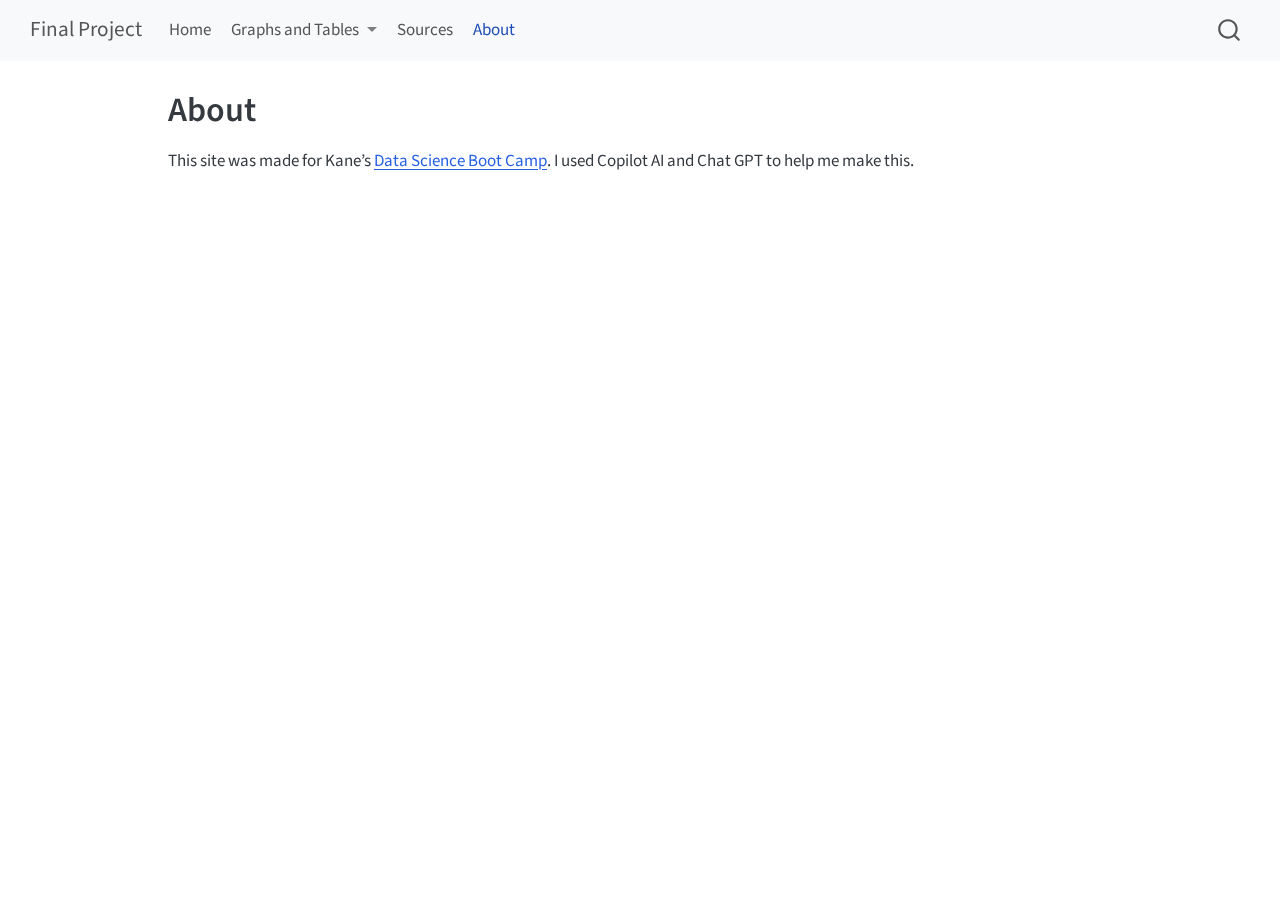
<file: about.html>
<!DOCTYPE html>
<html xmlns="http://www.w3.org/1999/xhtml" lang="en" xml:lang="en"><head>

<meta charset="utf-8">
<meta name="generator" content="quarto-1.7.31">

<meta name="viewport" content="width=device-width, initial-scale=1.0, user-scalable=yes">


<title>About – Final Project</title>
<style>
code{white-space: pre-wrap;}
span.smallcaps{font-variant: small-caps;}
div.columns{display: flex; gap: min(4vw, 1.5em);}
div.column{flex: auto; overflow-x: auto;}
div.hanging-indent{margin-left: 1.5em; text-indent: -1.5em;}
ul.task-list{list-style: none;}
ul.task-list li input[type="checkbox"] {
  width: 0.8em;
  margin: 0 0.8em 0.2em -1em; /* quarto-specific, see https://github.com/quarto-dev/quarto-cli/issues/4556 */ 
  vertical-align: middle;
}
</style>


<script src="site_libs/quarto-nav/quarto-nav.js"></script>
<script src="site_libs/quarto-nav/headroom.min.js"></script>
<script src="site_libs/clipboard/clipboard.min.js"></script>
<script src="site_libs/quarto-search/autocomplete.umd.js"></script>
<script src="site_libs/quarto-search/fuse.min.js"></script>
<script src="site_libs/quarto-search/quarto-search.js"></script>
<meta name="quarto:offset" content="./">
<script src="site_libs/quarto-html/quarto.js" type="module"></script>
<script src="site_libs/quarto-html/tabsets/tabsets.js" type="module"></script>
<script src="site_libs/quarto-html/popper.min.js"></script>
<script src="site_libs/quarto-html/tippy.umd.min.js"></script>
<script src="site_libs/quarto-html/anchor.min.js"></script>
<link href="site_libs/quarto-html/tippy.css" rel="stylesheet">
<link href="site_libs/quarto-html/quarto-syntax-highlighting-e1a5c8363afafaef2c763b6775fbf3ca.css" rel="stylesheet" id="quarto-text-highlighting-styles">
<script src="site_libs/bootstrap/bootstrap.min.js"></script>
<link href="site_libs/bootstrap/bootstrap-icons.css" rel="stylesheet">
<link href="site_libs/bootstrap/bootstrap-dfb324f25d9b1687192fa8be62ac8f9c.min.css" rel="stylesheet" append-hash="true" id="quarto-bootstrap" data-mode="light">
<script id="quarto-search-options" type="application/json">{
  "location": "navbar",
  "copy-button": false,
  "collapse-after": 3,
  "panel-placement": "end",
  "type": "overlay",
  "limit": 50,
  "keyboard-shortcut": [
    "f",
    "/",
    "s"
  ],
  "show-item-context": false,
  "language": {
    "search-no-results-text": "No results",
    "search-matching-documents-text": "matching documents",
    "search-copy-link-title": "Copy link to search",
    "search-hide-matches-text": "Hide additional matches",
    "search-more-match-text": "more match in this document",
    "search-more-matches-text": "more matches in this document",
    "search-clear-button-title": "Clear",
    "search-text-placeholder": "",
    "search-detached-cancel-button-title": "Cancel",
    "search-submit-button-title": "Submit",
    "search-label": "Search"
  }
}</script>


<link rel="stylesheet" href="styles.css">
</head>

<body class="nav-fixed quarto-light">

<div id="quarto-search-results"></div>
  <header id="quarto-header" class="headroom fixed-top">
    <nav class="navbar navbar-expand-lg " data-bs-theme="dark">
      <div class="navbar-container container-fluid">
      <div class="navbar-brand-container mx-auto">
    <a class="navbar-brand" href="./index.html">
    <span class="navbar-title">Final Project</span>
    </a>
  </div>
            <div id="quarto-search" class="" title="Search"></div>
          <button class="navbar-toggler" type="button" data-bs-toggle="collapse" data-bs-target="#navbarCollapse" aria-controls="navbarCollapse" role="menu" aria-expanded="false" aria-label="Toggle navigation" onclick="if (window.quartoToggleHeadroom) { window.quartoToggleHeadroom(); }">
  <span class="navbar-toggler-icon"></span>
</button>
          <div class="collapse navbar-collapse" id="navbarCollapse">
            <ul class="navbar-nav navbar-nav-scroll me-auto">
  <li class="nav-item">
    <a class="nav-link" href="./index.html"> 
<span class="menu-text">Home</span></a>
  </li>  
  <li class="nav-item dropdown ">
    <a class="nav-link dropdown-toggle" href="#" id="nav-menu-graphs-and-tables" role="link" data-bs-toggle="dropdown" aria-expanded="false">
 <span class="menu-text">Graphs and Tables</span>
    </a>
    <ul class="dropdown-menu" aria-labelledby="nav-menu-graphs-and-tables">    
        <li>
    <a class="dropdown-item" href="./congestion-plot.html">
 <span class="dropdown-text">Congestion Graph</span></a>
  </li>  
        <li>
    <a class="dropdown-item" href="./population-plot-census.html">
 <span class="dropdown-text">Population Graph</span></a>
  </li>  
        <li>
    <a class="dropdown-item" href="./data-table.html">
 <span class="dropdown-text">Table</span></a>
  </li>  
    </ul>
  </li>
  <li class="nav-item">
    <a class="nav-link" href="./sources.html"> 
<span class="menu-text">Sources</span></a>
  </li>  
  <li class="nav-item">
    <a class="nav-link active" href="./about.html" aria-current="page"> 
<span class="menu-text">About</span></a>
  </li>  
</ul>
          </div> <!-- /navcollapse -->
            <div class="quarto-navbar-tools">
</div>
      </div> <!-- /container-fluid -->
    </nav>
</header>
<!-- content -->
<div id="quarto-content" class="quarto-container page-columns page-rows-contents page-layout-article page-navbar">
<!-- sidebar -->
<!-- margin-sidebar -->
    <div id="quarto-margin-sidebar" class="sidebar margin-sidebar zindex-bottom">
        
    </div>
<!-- main -->
<main class="content" id="quarto-document-content">

<header id="title-block-header" class="quarto-title-block default">
<div class="quarto-title">
<h1 class="title">About</h1>
</div>



<div class="quarto-title-meta">

    
  
    
  </div>
  


</header>


<p>This site was made for Kane’s <a href="https://bootcamp.davidkane.info/">Data Science Boot Camp</a>. I used Copilot AI and Chat GPT to help me make this.</p>



</main> <!-- /main -->
<script id="quarto-html-after-body" type="application/javascript">
  window.document.addEventListener("DOMContentLoaded", function (event) {
    const icon = "";
    const anchorJS = new window.AnchorJS();
    anchorJS.options = {
      placement: 'right',
      icon: icon
    };
    anchorJS.add('.anchored');
    const isCodeAnnotation = (el) => {
      for (const clz of el.classList) {
        if (clz.startsWith('code-annotation-')) {                     
          return true;
        }
      }
      return false;
    }
    const onCopySuccess = function(e) {
      // button target
      const button = e.trigger;
      // don't keep focus
      button.blur();
      // flash "checked"
      button.classList.add('code-copy-button-checked');
      var currentTitle = button.getAttribute("title");
      button.setAttribute("title", "Copied!");
      let tooltip;
      if (window.bootstrap) {
        button.setAttribute("data-bs-toggle", "tooltip");
        button.setAttribute("data-bs-placement", "left");
        button.setAttribute("data-bs-title", "Copied!");
        tooltip = new bootstrap.Tooltip(button, 
          { trigger: "manual", 
            customClass: "code-copy-button-tooltip",
            offset: [0, -8]});
        tooltip.show();    
      }
      setTimeout(function() {
        if (tooltip) {
          tooltip.hide();
          button.removeAttribute("data-bs-title");
          button.removeAttribute("data-bs-toggle");
          button.removeAttribute("data-bs-placement");
        }
        button.setAttribute("title", currentTitle);
        button.classList.remove('code-copy-button-checked');
      }, 1000);
      // clear code selection
      e.clearSelection();
    }
    const getTextToCopy = function(trigger) {
        const codeEl = trigger.previousElementSibling.cloneNode(true);
        for (const childEl of codeEl.children) {
          if (isCodeAnnotation(childEl)) {
            childEl.remove();
          }
        }
        return codeEl.innerText;
    }
    const clipboard = new window.ClipboardJS('.code-copy-button:not([data-in-quarto-modal])', {
      text: getTextToCopy
    });
    clipboard.on('success', onCopySuccess);
    if (window.document.getElementById('quarto-embedded-source-code-modal')) {
      const clipboardModal = new window.ClipboardJS('.code-copy-button[data-in-quarto-modal]', {
        text: getTextToCopy,
        container: window.document.getElementById('quarto-embedded-source-code-modal')
      });
      clipboardModal.on('success', onCopySuccess);
    }
      var localhostRegex = new RegExp(/^(?:http|https):\/\/localhost\:?[0-9]*\//);
      var mailtoRegex = new RegExp(/^mailto:/);
        var filterRegex = new RegExp("https:\/\/SmartSilver5294\.github\.io\/Final-Project\/");
      var isInternal = (href) => {
          return filterRegex.test(href) || localhostRegex.test(href) || mailtoRegex.test(href);
      }
      // Inspect non-navigation links and adorn them if external
     var links = window.document.querySelectorAll('a[href]:not(.nav-link):not(.navbar-brand):not(.toc-action):not(.sidebar-link):not(.sidebar-item-toggle):not(.pagination-link):not(.no-external):not([aria-hidden]):not(.dropdown-item):not(.quarto-navigation-tool):not(.about-link)');
      for (var i=0; i<links.length; i++) {
        const link = links[i];
        if (!isInternal(link.href)) {
          // undo the damage that might have been done by quarto-nav.js in the case of
          // links that we want to consider external
          if (link.dataset.originalHref !== undefined) {
            link.href = link.dataset.originalHref;
          }
        }
      }
    function tippyHover(el, contentFn, onTriggerFn, onUntriggerFn) {
      const config = {
        allowHTML: true,
        maxWidth: 500,
        delay: 100,
        arrow: false,
        appendTo: function(el) {
            return el.parentElement;
        },
        interactive: true,
        interactiveBorder: 10,
        theme: 'quarto',
        placement: 'bottom-start',
      };
      if (contentFn) {
        config.content = contentFn;
      }
      if (onTriggerFn) {
        config.onTrigger = onTriggerFn;
      }
      if (onUntriggerFn) {
        config.onUntrigger = onUntriggerFn;
      }
      window.tippy(el, config); 
    }
    const noterefs = window.document.querySelectorAll('a[role="doc-noteref"]');
    for (var i=0; i<noterefs.length; i++) {
      const ref = noterefs[i];
      tippyHover(ref, function() {
        // use id or data attribute instead here
        let href = ref.getAttribute('data-footnote-href') || ref.getAttribute('href');
        try { href = new URL(href).hash; } catch {}
        const id = href.replace(/^#\/?/, "");
        const note = window.document.getElementById(id);
        if (note) {
          return note.innerHTML;
        } else {
          return "";
        }
      });
    }
    const xrefs = window.document.querySelectorAll('a.quarto-xref');
    const processXRef = (id, note) => {
      // Strip column container classes
      const stripColumnClz = (el) => {
        el.classList.remove("page-full", "page-columns");
        if (el.children) {
          for (const child of el.children) {
            stripColumnClz(child);
          }
        }
      }
      stripColumnClz(note)
      if (id === null || id.startsWith('sec-')) {
        // Special case sections, only their first couple elements
        const container = document.createElement("div");
        if (note.children && note.children.length > 2) {
          container.appendChild(note.children[0].cloneNode(true));
          for (let i = 1; i < note.children.length; i++) {
            const child = note.children[i];
            if (child.tagName === "P" && child.innerText === "") {
              continue;
            } else {
              container.appendChild(child.cloneNode(true));
              break;
            }
          }
          if (window.Quarto?.typesetMath) {
            window.Quarto.typesetMath(container);
          }
          return container.innerHTML
        } else {
          if (window.Quarto?.typesetMath) {
            window.Quarto.typesetMath(note);
          }
          return note.innerHTML;
        }
      } else {
        // Remove any anchor links if they are present
        const anchorLink = note.querySelector('a.anchorjs-link');
        if (anchorLink) {
          anchorLink.remove();
        }
        if (window.Quarto?.typesetMath) {
          window.Quarto.typesetMath(note);
        }
        if (note.classList.contains("callout")) {
          return note.outerHTML;
        } else {
          return note.innerHTML;
        }
      }
    }
    for (var i=0; i<xrefs.length; i++) {
      const xref = xrefs[i];
      tippyHover(xref, undefined, function(instance) {
        instance.disable();
        let url = xref.getAttribute('href');
        let hash = undefined; 
        if (url.startsWith('#')) {
          hash = url;
        } else {
          try { hash = new URL(url).hash; } catch {}
        }
        if (hash) {
          const id = hash.replace(/^#\/?/, "");
          const note = window.document.getElementById(id);
          if (note !== null) {
            try {
              const html = processXRef(id, note.cloneNode(true));
              instance.setContent(html);
            } finally {
              instance.enable();
              instance.show();
            }
          } else {
            // See if we can fetch this
            fetch(url.split('#')[0])
            .then(res => res.text())
            .then(html => {
              const parser = new DOMParser();
              const htmlDoc = parser.parseFromString(html, "text/html");
              const note = htmlDoc.getElementById(id);
              if (note !== null) {
                const html = processXRef(id, note);
                instance.setContent(html);
              } 
            }).finally(() => {
              instance.enable();
              instance.show();
            });
          }
        } else {
          // See if we can fetch a full url (with no hash to target)
          // This is a special case and we should probably do some content thinning / targeting
          fetch(url)
          .then(res => res.text())
          .then(html => {
            const parser = new DOMParser();
            const htmlDoc = parser.parseFromString(html, "text/html");
            const note = htmlDoc.querySelector('main.content');
            if (note !== null) {
              // This should only happen for chapter cross references
              // (since there is no id in the URL)
              // remove the first header
              if (note.children.length > 0 && note.children[0].tagName === "HEADER") {
                note.children[0].remove();
              }
              const html = processXRef(null, note);
              instance.setContent(html);
            } 
          }).finally(() => {
            instance.enable();
            instance.show();
          });
        }
      }, function(instance) {
      });
    }
        let selectedAnnoteEl;
        const selectorForAnnotation = ( cell, annotation) => {
          let cellAttr = 'data-code-cell="' + cell + '"';
          let lineAttr = 'data-code-annotation="' +  annotation + '"';
          const selector = 'span[' + cellAttr + '][' + lineAttr + ']';
          return selector;
        }
        const selectCodeLines = (annoteEl) => {
          const doc = window.document;
          const targetCell = annoteEl.getAttribute("data-target-cell");
          const targetAnnotation = annoteEl.getAttribute("data-target-annotation");
          const annoteSpan = window.document.querySelector(selectorForAnnotation(targetCell, targetAnnotation));
          const lines = annoteSpan.getAttribute("data-code-lines").split(",");
          const lineIds = lines.map((line) => {
            return targetCell + "-" + line;
          })
          let top = null;
          let height = null;
          let parent = null;
          if (lineIds.length > 0) {
              //compute the position of the single el (top and bottom and make a div)
              const el = window.document.getElementById(lineIds[0]);
              top = el.offsetTop;
              height = el.offsetHeight;
              parent = el.parentElement.parentElement;
            if (lineIds.length > 1) {
              const lastEl = window.document.getElementById(lineIds[lineIds.length - 1]);
              const bottom = lastEl.offsetTop + lastEl.offsetHeight;
              height = bottom - top;
            }
            if (top !== null && height !== null && parent !== null) {
              // cook up a div (if necessary) and position it 
              let div = window.document.getElementById("code-annotation-line-highlight");
              if (div === null) {
                div = window.document.createElement("div");
                div.setAttribute("id", "code-annotation-line-highlight");
                div.style.position = 'absolute';
                parent.appendChild(div);
              }
              div.style.top = top - 2 + "px";
              div.style.height = height + 4 + "px";
              div.style.left = 0;
              let gutterDiv = window.document.getElementById("code-annotation-line-highlight-gutter");
              if (gutterDiv === null) {
                gutterDiv = window.document.createElement("div");
                gutterDiv.setAttribute("id", "code-annotation-line-highlight-gutter");
                gutterDiv.style.position = 'absolute';
                const codeCell = window.document.getElementById(targetCell);
                const gutter = codeCell.querySelector('.code-annotation-gutter');
                gutter.appendChild(gutterDiv);
              }
              gutterDiv.style.top = top - 2 + "px";
              gutterDiv.style.height = height + 4 + "px";
            }
            selectedAnnoteEl = annoteEl;
          }
        };
        const unselectCodeLines = () => {
          const elementsIds = ["code-annotation-line-highlight", "code-annotation-line-highlight-gutter"];
          elementsIds.forEach((elId) => {
            const div = window.document.getElementById(elId);
            if (div) {
              div.remove();
            }
          });
          selectedAnnoteEl = undefined;
        };
          // Handle positioning of the toggle
      window.addEventListener(
        "resize",
        throttle(() => {
          elRect = undefined;
          if (selectedAnnoteEl) {
            selectCodeLines(selectedAnnoteEl);
          }
        }, 10)
      );
      function throttle(fn, ms) {
      let throttle = false;
      let timer;
        return (...args) => {
          if(!throttle) { // first call gets through
              fn.apply(this, args);
              throttle = true;
          } else { // all the others get throttled
              if(timer) clearTimeout(timer); // cancel #2
              timer = setTimeout(() => {
                fn.apply(this, args);
                timer = throttle = false;
              }, ms);
          }
        };
      }
        // Attach click handler to the DT
        const annoteDls = window.document.querySelectorAll('dt[data-target-cell]');
        for (const annoteDlNode of annoteDls) {
          annoteDlNode.addEventListener('click', (event) => {
            const clickedEl = event.target;
            if (clickedEl !== selectedAnnoteEl) {
              unselectCodeLines();
              const activeEl = window.document.querySelector('dt[data-target-cell].code-annotation-active');
              if (activeEl) {
                activeEl.classList.remove('code-annotation-active');
              }
              selectCodeLines(clickedEl);
              clickedEl.classList.add('code-annotation-active');
            } else {
              // Unselect the line
              unselectCodeLines();
              clickedEl.classList.remove('code-annotation-active');
            }
          });
        }
    const findCites = (el) => {
      const parentEl = el.parentElement;
      if (parentEl) {
        const cites = parentEl.dataset.cites;
        if (cites) {
          return {
            el,
            cites: cites.split(' ')
          };
        } else {
          return findCites(el.parentElement)
        }
      } else {
        return undefined;
      }
    };
    var bibliorefs = window.document.querySelectorAll('a[role="doc-biblioref"]');
    for (var i=0; i<bibliorefs.length; i++) {
      const ref = bibliorefs[i];
      const citeInfo = findCites(ref);
      if (citeInfo) {
        tippyHover(citeInfo.el, function() {
          var popup = window.document.createElement('div');
          citeInfo.cites.forEach(function(cite) {
            var citeDiv = window.document.createElement('div');
            citeDiv.classList.add('hanging-indent');
            citeDiv.classList.add('csl-entry');
            var biblioDiv = window.document.getElementById('ref-' + cite);
            if (biblioDiv) {
              citeDiv.innerHTML = biblioDiv.innerHTML;
            }
            popup.appendChild(citeDiv);
          });
          return popup.innerHTML;
        });
      }
    }
  });
  </script>
</div> <!-- /content -->




</body></html>
</file>
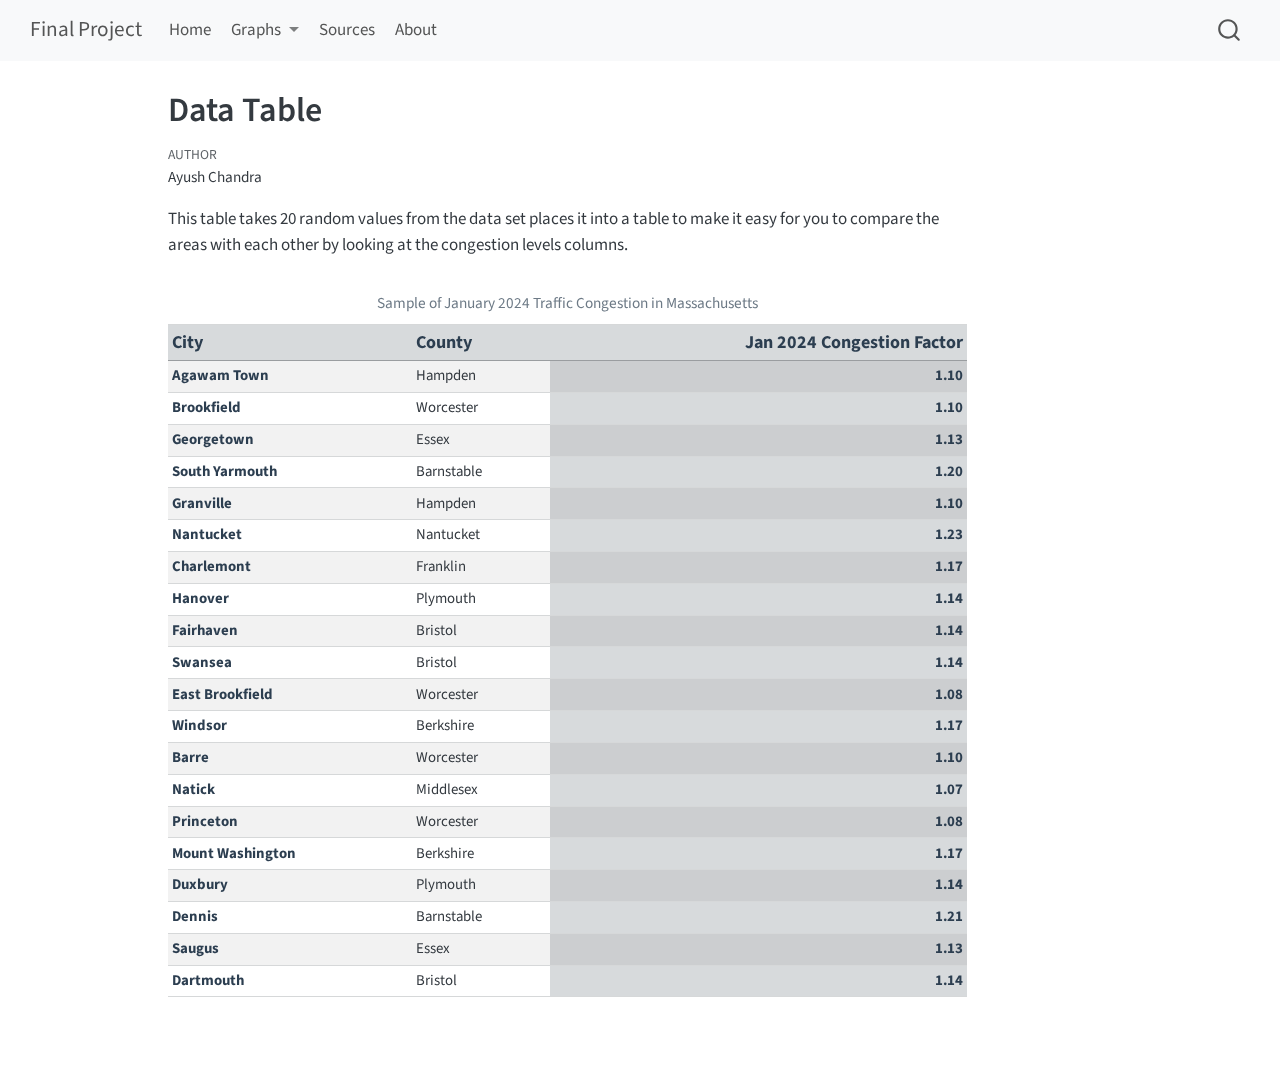
<file: data-table.html>
<!DOCTYPE html>
<html xmlns="http://www.w3.org/1999/xhtml" lang="en" xml:lang="en"><head>

<meta charset="utf-8">
<meta name="generator" content="quarto-1.7.31">

<meta name="viewport" content="width=device-width, initial-scale=1.0, user-scalable=yes">

<meta name="author" content="Ayush Chandra">

<title>Data Table – Final Project</title>
<style>
code{white-space: pre-wrap;}
span.smallcaps{font-variant: small-caps;}
div.columns{display: flex; gap: min(4vw, 1.5em);}
div.column{flex: auto; overflow-x: auto;}
div.hanging-indent{margin-left: 1.5em; text-indent: -1.5em;}
ul.task-list{list-style: none;}
ul.task-list li input[type="checkbox"] {
  width: 0.8em;
  margin: 0 0.8em 0.2em -1em; /* quarto-specific, see https://github.com/quarto-dev/quarto-cli/issues/4556 */ 
  vertical-align: middle;
}
</style>


<script src="site_libs/quarto-nav/quarto-nav.js"></script>
<script src="site_libs/quarto-nav/headroom.min.js"></script>
<script src="site_libs/clipboard/clipboard.min.js"></script>
<script src="site_libs/quarto-search/autocomplete.umd.js"></script>
<script src="site_libs/quarto-search/fuse.min.js"></script>
<script src="site_libs/quarto-search/quarto-search.js"></script>
<meta name="quarto:offset" content="./">
<script src="site_libs/quarto-html/quarto.js" type="module"></script>
<script src="site_libs/quarto-html/tabsets/tabsets.js" type="module"></script>
<script src="site_libs/quarto-html/popper.min.js"></script>
<script src="site_libs/quarto-html/tippy.umd.min.js"></script>
<script src="site_libs/quarto-html/anchor.min.js"></script>
<link href="site_libs/quarto-html/tippy.css" rel="stylesheet">
<link href="site_libs/quarto-html/quarto-syntax-highlighting-e1a5c8363afafaef2c763b6775fbf3ca.css" rel="stylesheet" id="quarto-text-highlighting-styles">
<script src="site_libs/bootstrap/bootstrap.min.js"></script>
<link href="site_libs/bootstrap/bootstrap-icons.css" rel="stylesheet">
<link href="site_libs/bootstrap/bootstrap-dfb324f25d9b1687192fa8be62ac8f9c.min.css" rel="stylesheet" append-hash="true" id="quarto-bootstrap" data-mode="light">
<script id="quarto-search-options" type="application/json">{
  "location": "navbar",
  "copy-button": false,
  "collapse-after": 3,
  "panel-placement": "end",
  "type": "overlay",
  "limit": 50,
  "keyboard-shortcut": [
    "f",
    "/",
    "s"
  ],
  "show-item-context": false,
  "language": {
    "search-no-results-text": "No results",
    "search-matching-documents-text": "matching documents",
    "search-copy-link-title": "Copy link to search",
    "search-hide-matches-text": "Hide additional matches",
    "search-more-match-text": "more match in this document",
    "search-more-matches-text": "more matches in this document",
    "search-clear-button-title": "Clear",
    "search-text-placeholder": "",
    "search-detached-cancel-button-title": "Cancel",
    "search-submit-button-title": "Submit",
    "search-label": "Search"
  }
}</script>
<script src="site_libs/kePrint-0.0.1/kePrint.js"></script>

<link href="site_libs/lightable-0.0.1/lightable.css" rel="stylesheet">



<link rel="stylesheet" href="styles.css">
</head>

<body class="nav-fixed quarto-light">

<div id="quarto-search-results"></div>
  <header id="quarto-header" class="headroom fixed-top">
    <nav class="navbar navbar-expand-lg " data-bs-theme="dark">
      <div class="navbar-container container-fluid">
      <div class="navbar-brand-container mx-auto">
    <a class="navbar-brand" href="./index.html">
    <span class="navbar-title">Final Project</span>
    </a>
  </div>
            <div id="quarto-search" class="" title="Search"></div>
          <button class="navbar-toggler" type="button" data-bs-toggle="collapse" data-bs-target="#navbarCollapse" aria-controls="navbarCollapse" role="menu" aria-expanded="false" aria-label="Toggle navigation" onclick="if (window.quartoToggleHeadroom) { window.quartoToggleHeadroom(); }">
  <span class="navbar-toggler-icon"></span>
</button>
          <div class="collapse navbar-collapse" id="navbarCollapse">
            <ul class="navbar-nav navbar-nav-scroll me-auto">
  <li class="nav-item">
    <a class="nav-link" href="./index.html"> 
<span class="menu-text">Home</span></a>
  </li>  
  <li class="nav-item dropdown ">
    <a class="nav-link dropdown-toggle" href="#" id="nav-menu-graphs" role="link" data-bs-toggle="dropdown" aria-expanded="false">
 <span class="menu-text">Graphs</span>
    </a>
    <ul class="dropdown-menu" aria-labelledby="nav-menu-graphs">    
        <li>
    <a class="dropdown-item" href="./congestion-plot.html">
 <span class="dropdown-text">Congestion Graph</span></a>
  </li>  
        <li>
    <a class="dropdown-item" href="./population-plot-census.html">
 <span class="dropdown-text">Population Graph</span></a>
  </li>  
        <li>
    <a class="dropdown-item" href="./data-table.html">
 <span class="dropdown-text">Table</span></a>
  </li>  
    </ul>
  </li>
  <li class="nav-item">
    <a class="nav-link" href="./sources.html"> 
<span class="menu-text">Sources</span></a>
  </li>  
  <li class="nav-item">
    <a class="nav-link" href="./about.html"> 
<span class="menu-text">About</span></a>
  </li>  
</ul>
          </div> <!-- /navcollapse -->
            <div class="quarto-navbar-tools">
</div>
      </div> <!-- /container-fluid -->
    </nav>
</header>
<!-- content -->
<div id="quarto-content" class="quarto-container page-columns page-rows-contents page-layout-article page-navbar">
<!-- sidebar -->
<!-- margin-sidebar -->
    <div id="quarto-margin-sidebar" class="sidebar margin-sidebar zindex-bottom">
        
    </div>
<!-- main -->
<main class="content" id="quarto-document-content">

<header id="title-block-header" class="quarto-title-block default">
<div class="quarto-title">
<h1 class="title">Data Table</h1>
</div>



<div class="quarto-title-meta">

    <div>
    <div class="quarto-title-meta-heading">Author</div>
    <div class="quarto-title-meta-contents">
             <p>Ayush Chandra </p>
          </div>
  </div>
    
  
    
  </div>
  


</header>


<p>This table takes 20 random values from the data set places it into a table to make it easy for you to compare the areas with each other by looking at the congestion levels columns.</p>
<div class="cell">
<div class="cell-output-display">
<div class="table-responsive">
<table class="table table-striped table-hover table-condensed caption-top table-sm small" data-quarto-postprocess="true">
<caption>Sample of January 2024 Traffic Congestion in Massachusetts</caption>
<thead>
<tr class="header">
<th data-quarto-table-cell-role="th" style="text-align: left; font-weight: bold; color: rgba(44, 62, 80, 255) !important; background-color: rgba(215, 218, 220, 255) !important; font-size: 18px;">City</th>
<th data-quarto-table-cell-role="th" style="text-align: left; font-weight: bold; color: rgba(44, 62, 80, 255) !important; background-color: rgba(215, 218, 220, 255) !important; font-size: 18px;">County</th>
<th data-quarto-table-cell-role="th" style="text-align: right; font-weight: bold; color: rgba(44, 62, 80, 255) !important; background-color: rgba(215, 218, 220, 255) !important; font-size: 18px;">Jan 2024 Congestion Factor</th>
</tr>
</thead>
<tbody>
<tr class="odd">
<td style="text-align: left; font-weight: bold; color: rgba(44, 62, 80, 255) !important;">Agawam Town</td>
<td style="text-align: left;">Hampden</td>
<td style="text-align: right; font-weight: bold; color: rgba(44, 62, 80, 255) !important; background-color: rgba(215, 218, 220, 255) !important;">1.10</td>
</tr>
<tr class="even">
<td style="text-align: left; font-weight: bold; color: rgba(44, 62, 80, 255) !important;">Brookfield</td>
<td style="text-align: left;">Worcester</td>
<td style="text-align: right; font-weight: bold; color: rgba(44, 62, 80, 255) !important; background-color: rgba(215, 218, 220, 255) !important;">1.10</td>
</tr>
<tr class="odd">
<td style="text-align: left; font-weight: bold; color: rgba(44, 62, 80, 255) !important;">Georgetown</td>
<td style="text-align: left;">Essex</td>
<td style="text-align: right; font-weight: bold; color: rgba(44, 62, 80, 255) !important; background-color: rgba(215, 218, 220, 255) !important;">1.13</td>
</tr>
<tr class="even">
<td style="text-align: left; font-weight: bold; color: rgba(44, 62, 80, 255) !important;">South Yarmouth</td>
<td style="text-align: left;">Barnstable</td>
<td style="text-align: right; font-weight: bold; color: rgba(44, 62, 80, 255) !important; background-color: rgba(215, 218, 220, 255) !important;">1.20</td>
</tr>
<tr class="odd">
<td style="text-align: left; font-weight: bold; color: rgba(44, 62, 80, 255) !important;">Granville</td>
<td style="text-align: left;">Hampden</td>
<td style="text-align: right; font-weight: bold; color: rgba(44, 62, 80, 255) !important; background-color: rgba(215, 218, 220, 255) !important;">1.10</td>
</tr>
<tr class="even">
<td style="text-align: left; font-weight: bold; color: rgba(44, 62, 80, 255) !important;">Nantucket</td>
<td style="text-align: left;">Nantucket</td>
<td style="text-align: right; font-weight: bold; color: rgba(44, 62, 80, 255) !important; background-color: rgba(215, 218, 220, 255) !important;">1.23</td>
</tr>
<tr class="odd">
<td style="text-align: left; font-weight: bold; color: rgba(44, 62, 80, 255) !important;">Charlemont</td>
<td style="text-align: left;">Franklin</td>
<td style="text-align: right; font-weight: bold; color: rgba(44, 62, 80, 255) !important; background-color: rgba(215, 218, 220, 255) !important;">1.17</td>
</tr>
<tr class="even">
<td style="text-align: left; font-weight: bold; color: rgba(44, 62, 80, 255) !important;">Hanover</td>
<td style="text-align: left;">Plymouth</td>
<td style="text-align: right; font-weight: bold; color: rgba(44, 62, 80, 255) !important; background-color: rgba(215, 218, 220, 255) !important;">1.14</td>
</tr>
<tr class="odd">
<td style="text-align: left; font-weight: bold; color: rgba(44, 62, 80, 255) !important;">Fairhaven</td>
<td style="text-align: left;">Bristol</td>
<td style="text-align: right; font-weight: bold; color: rgba(44, 62, 80, 255) !important; background-color: rgba(215, 218, 220, 255) !important;">1.14</td>
</tr>
<tr class="even">
<td style="text-align: left; font-weight: bold; color: rgba(44, 62, 80, 255) !important;">Swansea</td>
<td style="text-align: left;">Bristol</td>
<td style="text-align: right; font-weight: bold; color: rgba(44, 62, 80, 255) !important; background-color: rgba(215, 218, 220, 255) !important;">1.14</td>
</tr>
<tr class="odd">
<td style="text-align: left; font-weight: bold; color: rgba(44, 62, 80, 255) !important;">East Brookfield</td>
<td style="text-align: left;">Worcester</td>
<td style="text-align: right; font-weight: bold; color: rgba(44, 62, 80, 255) !important; background-color: rgba(215, 218, 220, 255) !important;">1.08</td>
</tr>
<tr class="even">
<td style="text-align: left; font-weight: bold; color: rgba(44, 62, 80, 255) !important;">Windsor</td>
<td style="text-align: left;">Berkshire</td>
<td style="text-align: right; font-weight: bold; color: rgba(44, 62, 80, 255) !important; background-color: rgba(215, 218, 220, 255) !important;">1.17</td>
</tr>
<tr class="odd">
<td style="text-align: left; font-weight: bold; color: rgba(44, 62, 80, 255) !important;">Barre</td>
<td style="text-align: left;">Worcester</td>
<td style="text-align: right; font-weight: bold; color: rgba(44, 62, 80, 255) !important; background-color: rgba(215, 218, 220, 255) !important;">1.10</td>
</tr>
<tr class="even">
<td style="text-align: left; font-weight: bold; color: rgba(44, 62, 80, 255) !important;">Natick</td>
<td style="text-align: left;">Middlesex</td>
<td style="text-align: right; font-weight: bold; color: rgba(44, 62, 80, 255) !important; background-color: rgba(215, 218, 220, 255) !important;">1.07</td>
</tr>
<tr class="odd">
<td style="text-align: left; font-weight: bold; color: rgba(44, 62, 80, 255) !important;">Princeton</td>
<td style="text-align: left;">Worcester</td>
<td style="text-align: right; font-weight: bold; color: rgba(44, 62, 80, 255) !important; background-color: rgba(215, 218, 220, 255) !important;">1.08</td>
</tr>
<tr class="even">
<td style="text-align: left; font-weight: bold; color: rgba(44, 62, 80, 255) !important;">Mount Washington</td>
<td style="text-align: left;">Berkshire</td>
<td style="text-align: right; font-weight: bold; color: rgba(44, 62, 80, 255) !important; background-color: rgba(215, 218, 220, 255) !important;">1.17</td>
</tr>
<tr class="odd">
<td style="text-align: left; font-weight: bold; color: rgba(44, 62, 80, 255) !important;">Duxbury</td>
<td style="text-align: left;">Plymouth</td>
<td style="text-align: right; font-weight: bold; color: rgba(44, 62, 80, 255) !important; background-color: rgba(215, 218, 220, 255) !important;">1.14</td>
</tr>
<tr class="even">
<td style="text-align: left; font-weight: bold; color: rgba(44, 62, 80, 255) !important;">Dennis</td>
<td style="text-align: left;">Barnstable</td>
<td style="text-align: right; font-weight: bold; color: rgba(44, 62, 80, 255) !important; background-color: rgba(215, 218, 220, 255) !important;">1.21</td>
</tr>
<tr class="odd">
<td style="text-align: left; font-weight: bold; color: rgba(44, 62, 80, 255) !important;">Saugus</td>
<td style="text-align: left;">Essex</td>
<td style="text-align: right; font-weight: bold; color: rgba(44, 62, 80, 255) !important; background-color: rgba(215, 218, 220, 255) !important;">1.13</td>
</tr>
<tr class="even">
<td style="text-align: left; font-weight: bold; color: rgba(44, 62, 80, 255) !important;">Dartmouth</td>
<td style="text-align: left;">Bristol</td>
<td style="text-align: right; font-weight: bold; color: rgba(44, 62, 80, 255) !important; background-color: rgba(215, 218, 220, 255) !important;">1.14</td>
</tr>
</tbody>
</table>
</div>
</div>
</div>



</main> <!-- /main -->
<script id="quarto-html-after-body" type="application/javascript">
  window.document.addEventListener("DOMContentLoaded", function (event) {
    const icon = "";
    const anchorJS = new window.AnchorJS();
    anchorJS.options = {
      placement: 'right',
      icon: icon
    };
    anchorJS.add('.anchored');
    const isCodeAnnotation = (el) => {
      for (const clz of el.classList) {
        if (clz.startsWith('code-annotation-')) {                     
          return true;
        }
      }
      return false;
    }
    const onCopySuccess = function(e) {
      // button target
      const button = e.trigger;
      // don't keep focus
      button.blur();
      // flash "checked"
      button.classList.add('code-copy-button-checked');
      var currentTitle = button.getAttribute("title");
      button.setAttribute("title", "Copied!");
      let tooltip;
      if (window.bootstrap) {
        button.setAttribute("data-bs-toggle", "tooltip");
        button.setAttribute("data-bs-placement", "left");
        button.setAttribute("data-bs-title", "Copied!");
        tooltip = new bootstrap.Tooltip(button, 
          { trigger: "manual", 
            customClass: "code-copy-button-tooltip",
            offset: [0, -8]});
        tooltip.show();    
      }
      setTimeout(function() {
        if (tooltip) {
          tooltip.hide();
          button.removeAttribute("data-bs-title");
          button.removeAttribute("data-bs-toggle");
          button.removeAttribute("data-bs-placement");
        }
        button.setAttribute("title", currentTitle);
        button.classList.remove('code-copy-button-checked');
      }, 1000);
      // clear code selection
      e.clearSelection();
    }
    const getTextToCopy = function(trigger) {
        const codeEl = trigger.previousElementSibling.cloneNode(true);
        for (const childEl of codeEl.children) {
          if (isCodeAnnotation(childEl)) {
            childEl.remove();
          }
        }
        return codeEl.innerText;
    }
    const clipboard = new window.ClipboardJS('.code-copy-button:not([data-in-quarto-modal])', {
      text: getTextToCopy
    });
    clipboard.on('success', onCopySuccess);
    if (window.document.getElementById('quarto-embedded-source-code-modal')) {
      const clipboardModal = new window.ClipboardJS('.code-copy-button[data-in-quarto-modal]', {
        text: getTextToCopy,
        container: window.document.getElementById('quarto-embedded-source-code-modal')
      });
      clipboardModal.on('success', onCopySuccess);
    }
      var localhostRegex = new RegExp(/^(?:http|https):\/\/localhost\:?[0-9]*\//);
      var mailtoRegex = new RegExp(/^mailto:/);
        var filterRegex = new RegExp("https:\/\/SmartSilver5294\.github\.io\/Final-Project\/");
      var isInternal = (href) => {
          return filterRegex.test(href) || localhostRegex.test(href) || mailtoRegex.test(href);
      }
      // Inspect non-navigation links and adorn them if external
     var links = window.document.querySelectorAll('a[href]:not(.nav-link):not(.navbar-brand):not(.toc-action):not(.sidebar-link):not(.sidebar-item-toggle):not(.pagination-link):not(.no-external):not([aria-hidden]):not(.dropdown-item):not(.quarto-navigation-tool):not(.about-link)');
      for (var i=0; i<links.length; i++) {
        const link = links[i];
        if (!isInternal(link.href)) {
          // undo the damage that might have been done by quarto-nav.js in the case of
          // links that we want to consider external
          if (link.dataset.originalHref !== undefined) {
            link.href = link.dataset.originalHref;
          }
        }
      }
    function tippyHover(el, contentFn, onTriggerFn, onUntriggerFn) {
      const config = {
        allowHTML: true,
        maxWidth: 500,
        delay: 100,
        arrow: false,
        appendTo: function(el) {
            return el.parentElement;
        },
        interactive: true,
        interactiveBorder: 10,
        theme: 'quarto',
        placement: 'bottom-start',
      };
      if (contentFn) {
        config.content = contentFn;
      }
      if (onTriggerFn) {
        config.onTrigger = onTriggerFn;
      }
      if (onUntriggerFn) {
        config.onUntrigger = onUntriggerFn;
      }
      window.tippy(el, config); 
    }
    const noterefs = window.document.querySelectorAll('a[role="doc-noteref"]');
    for (var i=0; i<noterefs.length; i++) {
      const ref = noterefs[i];
      tippyHover(ref, function() {
        // use id or data attribute instead here
        let href = ref.getAttribute('data-footnote-href') || ref.getAttribute('href');
        try { href = new URL(href).hash; } catch {}
        const id = href.replace(/^#\/?/, "");
        const note = window.document.getElementById(id);
        if (note) {
          return note.innerHTML;
        } else {
          return "";
        }
      });
    }
    const xrefs = window.document.querySelectorAll('a.quarto-xref');
    const processXRef = (id, note) => {
      // Strip column container classes
      const stripColumnClz = (el) => {
        el.classList.remove("page-full", "page-columns");
        if (el.children) {
          for (const child of el.children) {
            stripColumnClz(child);
          }
        }
      }
      stripColumnClz(note)
      if (id === null || id.startsWith('sec-')) {
        // Special case sections, only their first couple elements
        const container = document.createElement("div");
        if (note.children && note.children.length > 2) {
          container.appendChild(note.children[0].cloneNode(true));
          for (let i = 1; i < note.children.length; i++) {
            const child = note.children[i];
            if (child.tagName === "P" && child.innerText === "") {
              continue;
            } else {
              container.appendChild(child.cloneNode(true));
              break;
            }
          }
          if (window.Quarto?.typesetMath) {
            window.Quarto.typesetMath(container);
          }
          return container.innerHTML
        } else {
          if (window.Quarto?.typesetMath) {
            window.Quarto.typesetMath(note);
          }
          return note.innerHTML;
        }
      } else {
        // Remove any anchor links if they are present
        const anchorLink = note.querySelector('a.anchorjs-link');
        if (anchorLink) {
          anchorLink.remove();
        }
        if (window.Quarto?.typesetMath) {
          window.Quarto.typesetMath(note);
        }
        if (note.classList.contains("callout")) {
          return note.outerHTML;
        } else {
          return note.innerHTML;
        }
      }
    }
    for (var i=0; i<xrefs.length; i++) {
      const xref = xrefs[i];
      tippyHover(xref, undefined, function(instance) {
        instance.disable();
        let url = xref.getAttribute('href');
        let hash = undefined; 
        if (url.startsWith('#')) {
          hash = url;
        } else {
          try { hash = new URL(url).hash; } catch {}
        }
        if (hash) {
          const id = hash.replace(/^#\/?/, "");
          const note = window.document.getElementById(id);
          if (note !== null) {
            try {
              const html = processXRef(id, note.cloneNode(true));
              instance.setContent(html);
            } finally {
              instance.enable();
              instance.show();
            }
          } else {
            // See if we can fetch this
            fetch(url.split('#')[0])
            .then(res => res.text())
            .then(html => {
              const parser = new DOMParser();
              const htmlDoc = parser.parseFromString(html, "text/html");
              const note = htmlDoc.getElementById(id);
              if (note !== null) {
                const html = processXRef(id, note);
                instance.setContent(html);
              } 
            }).finally(() => {
              instance.enable();
              instance.show();
            });
          }
        } else {
          // See if we can fetch a full url (with no hash to target)
          // This is a special case and we should probably do some content thinning / targeting
          fetch(url)
          .then(res => res.text())
          .then(html => {
            const parser = new DOMParser();
            const htmlDoc = parser.parseFromString(html, "text/html");
            const note = htmlDoc.querySelector('main.content');
            if (note !== null) {
              // This should only happen for chapter cross references
              // (since there is no id in the URL)
              // remove the first header
              if (note.children.length > 0 && note.children[0].tagName === "HEADER") {
                note.children[0].remove();
              }
              const html = processXRef(null, note);
              instance.setContent(html);
            } 
          }).finally(() => {
            instance.enable();
            instance.show();
          });
        }
      }, function(instance) {
      });
    }
        let selectedAnnoteEl;
        const selectorForAnnotation = ( cell, annotation) => {
          let cellAttr = 'data-code-cell="' + cell + '"';
          let lineAttr = 'data-code-annotation="' +  annotation + '"';
          const selector = 'span[' + cellAttr + '][' + lineAttr + ']';
          return selector;
        }
        const selectCodeLines = (annoteEl) => {
          const doc = window.document;
          const targetCell = annoteEl.getAttribute("data-target-cell");
          const targetAnnotation = annoteEl.getAttribute("data-target-annotation");
          const annoteSpan = window.document.querySelector(selectorForAnnotation(targetCell, targetAnnotation));
          const lines = annoteSpan.getAttribute("data-code-lines").split(",");
          const lineIds = lines.map((line) => {
            return targetCell + "-" + line;
          })
          let top = null;
          let height = null;
          let parent = null;
          if (lineIds.length > 0) {
              //compute the position of the single el (top and bottom and make a div)
              const el = window.document.getElementById(lineIds[0]);
              top = el.offsetTop;
              height = el.offsetHeight;
              parent = el.parentElement.parentElement;
            if (lineIds.length > 1) {
              const lastEl = window.document.getElementById(lineIds[lineIds.length - 1]);
              const bottom = lastEl.offsetTop + lastEl.offsetHeight;
              height = bottom - top;
            }
            if (top !== null && height !== null && parent !== null) {
              // cook up a div (if necessary) and position it 
              let div = window.document.getElementById("code-annotation-line-highlight");
              if (div === null) {
                div = window.document.createElement("div");
                div.setAttribute("id", "code-annotation-line-highlight");
                div.style.position = 'absolute';
                parent.appendChild(div);
              }
              div.style.top = top - 2 + "px";
              div.style.height = height + 4 + "px";
              div.style.left = 0;
              let gutterDiv = window.document.getElementById("code-annotation-line-highlight-gutter");
              if (gutterDiv === null) {
                gutterDiv = window.document.createElement("div");
                gutterDiv.setAttribute("id", "code-annotation-line-highlight-gutter");
                gutterDiv.style.position = 'absolute';
                const codeCell = window.document.getElementById(targetCell);
                const gutter = codeCell.querySelector('.code-annotation-gutter');
                gutter.appendChild(gutterDiv);
              }
              gutterDiv.style.top = top - 2 + "px";
              gutterDiv.style.height = height + 4 + "px";
            }
            selectedAnnoteEl = annoteEl;
          }
        };
        const unselectCodeLines = () => {
          const elementsIds = ["code-annotation-line-highlight", "code-annotation-line-highlight-gutter"];
          elementsIds.forEach((elId) => {
            const div = window.document.getElementById(elId);
            if (div) {
              div.remove();
            }
          });
          selectedAnnoteEl = undefined;
        };
          // Handle positioning of the toggle
      window.addEventListener(
        "resize",
        throttle(() => {
          elRect = undefined;
          if (selectedAnnoteEl) {
            selectCodeLines(selectedAnnoteEl);
          }
        }, 10)
      );
      function throttle(fn, ms) {
      let throttle = false;
      let timer;
        return (...args) => {
          if(!throttle) { // first call gets through
              fn.apply(this, args);
              throttle = true;
          } else { // all the others get throttled
              if(timer) clearTimeout(timer); // cancel #2
              timer = setTimeout(() => {
                fn.apply(this, args);
                timer = throttle = false;
              }, ms);
          }
        };
      }
        // Attach click handler to the DT
        const annoteDls = window.document.querySelectorAll('dt[data-target-cell]');
        for (const annoteDlNode of annoteDls) {
          annoteDlNode.addEventListener('click', (event) => {
            const clickedEl = event.target;
            if (clickedEl !== selectedAnnoteEl) {
              unselectCodeLines();
              const activeEl = window.document.querySelector('dt[data-target-cell].code-annotation-active');
              if (activeEl) {
                activeEl.classList.remove('code-annotation-active');
              }
              selectCodeLines(clickedEl);
              clickedEl.classList.add('code-annotation-active');
            } else {
              // Unselect the line
              unselectCodeLines();
              clickedEl.classList.remove('code-annotation-active');
            }
          });
        }
    const findCites = (el) => {
      const parentEl = el.parentElement;
      if (parentEl) {
        const cites = parentEl.dataset.cites;
        if (cites) {
          return {
            el,
            cites: cites.split(' ')
          };
        } else {
          return findCites(el.parentElement)
        }
      } else {
        return undefined;
      }
    };
    var bibliorefs = window.document.querySelectorAll('a[role="doc-biblioref"]');
    for (var i=0; i<bibliorefs.length; i++) {
      const ref = bibliorefs[i];
      const citeInfo = findCites(ref);
      if (citeInfo) {
        tippyHover(citeInfo.el, function() {
          var popup = window.document.createElement('div');
          citeInfo.cites.forEach(function(cite) {
            var citeDiv = window.document.createElement('div');
            citeDiv.classList.add('hanging-indent');
            citeDiv.classList.add('csl-entry');
            var biblioDiv = window.document.getElementById('ref-' + cite);
            if (biblioDiv) {
              citeDiv.innerHTML = biblioDiv.innerHTML;
            }
            popup.appendChild(citeDiv);
          });
          return popup.innerHTML;
        });
      }
    }
  });
  </script>
</div> <!-- /content -->




</body></html>
</file>
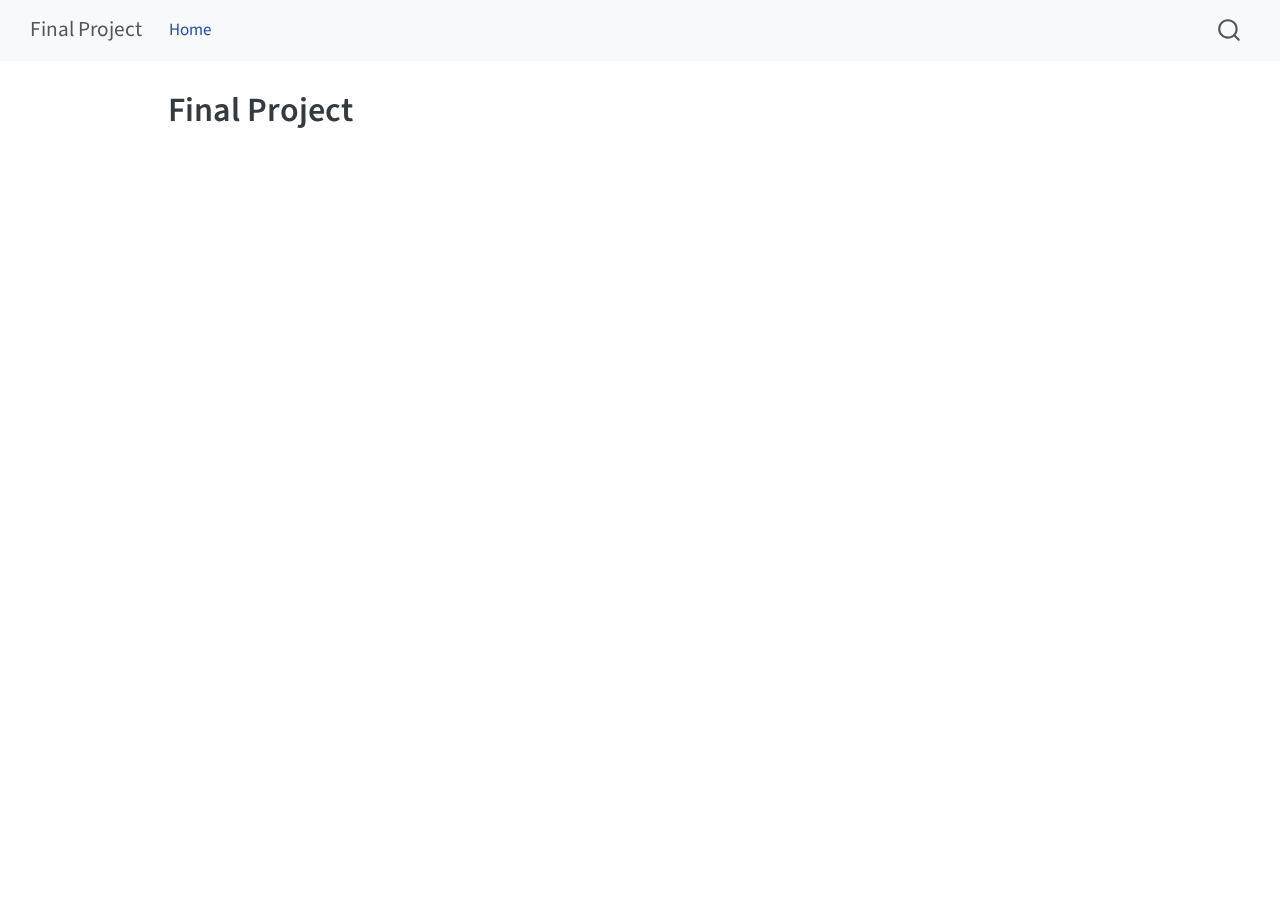
<file: intro-paragraph.html>
<!DOCTYPE html>
<html xmlns="http://www.w3.org/1999/xhtml" lang="en" xml:lang="en"><head>

<meta charset="utf-8">
<meta name="generator" content="quarto-1.7.31">

<meta name="viewport" content="width=device-width, initial-scale=1.0, user-scalable=yes">


<title>Final Project</title>
<style>
code{white-space: pre-wrap;}
span.smallcaps{font-variant: small-caps;}
div.columns{display: flex; gap: min(4vw, 1.5em);}
div.column{flex: auto; overflow-x: auto;}
div.hanging-indent{margin-left: 1.5em; text-indent: -1.5em;}
ul.task-list{list-style: none;}
ul.task-list li input[type="checkbox"] {
  width: 0.8em;
  margin: 0 0.8em 0.2em -1em; /* quarto-specific, see https://github.com/quarto-dev/quarto-cli/issues/4556 */ 
  vertical-align: middle;
}
</style>


<script src="site_libs/quarto-nav/quarto-nav.js"></script>
<script src="site_libs/quarto-nav/headroom.min.js"></script>
<script src="site_libs/clipboard/clipboard.min.js"></script>
<script src="site_libs/quarto-search/autocomplete.umd.js"></script>
<script src="site_libs/quarto-search/fuse.min.js"></script>
<script src="site_libs/quarto-search/quarto-search.js"></script>
<meta name="quarto:offset" content="./">
<script src="site_libs/quarto-html/quarto.js" type="module"></script>
<script src="site_libs/quarto-html/tabsets/tabsets.js" type="module"></script>
<script src="site_libs/quarto-html/popper.min.js"></script>
<script src="site_libs/quarto-html/tippy.umd.min.js"></script>
<script src="site_libs/quarto-html/anchor.min.js"></script>
<link href="site_libs/quarto-html/tippy.css" rel="stylesheet">
<link href="site_libs/quarto-html/quarto-syntax-highlighting-e1a5c8363afafaef2c763b6775fbf3ca.css" rel="stylesheet" id="quarto-text-highlighting-styles">
<script src="site_libs/bootstrap/bootstrap.min.js"></script>
<link href="site_libs/bootstrap/bootstrap-icons.css" rel="stylesheet">
<link href="site_libs/bootstrap/bootstrap-dfb324f25d9b1687192fa8be62ac8f9c.min.css" rel="stylesheet" append-hash="true" id="quarto-bootstrap" data-mode="light">
<script id="quarto-search-options" type="application/json">{
  "location": "navbar",
  "copy-button": false,
  "collapse-after": 3,
  "panel-placement": "end",
  "type": "overlay",
  "limit": 50,
  "keyboard-shortcut": [
    "f",
    "/",
    "s"
  ],
  "show-item-context": false,
  "language": {
    "search-no-results-text": "No results",
    "search-matching-documents-text": "matching documents",
    "search-copy-link-title": "Copy link to search",
    "search-hide-matches-text": "Hide additional matches",
    "search-more-match-text": "more match in this document",
    "search-more-matches-text": "more matches in this document",
    "search-clear-button-title": "Clear",
    "search-text-placeholder": "",
    "search-detached-cancel-button-title": "Cancel",
    "search-submit-button-title": "Submit",
    "search-label": "Search"
  }
}</script>


<link rel="stylesheet" href="styles.css">
</head>

<body class="nav-fixed quarto-light">

<div id="quarto-search-results"></div>
  <header id="quarto-header" class="headroom fixed-top">
    <nav class="navbar navbar-expand-lg " data-bs-theme="dark">
      <div class="navbar-container container-fluid">
      <div class="navbar-brand-container mx-auto">
    <a class="navbar-brand" href="./index.html">
    <span class="navbar-title">Final Project</span>
    </a>
  </div>
            <div id="quarto-search" class="" title="Search"></div>
          <button class="navbar-toggler" type="button" data-bs-toggle="collapse" data-bs-target="#navbarCollapse" aria-controls="navbarCollapse" role="menu" aria-expanded="false" aria-label="Toggle navigation" onclick="if (window.quartoToggleHeadroom) { window.quartoToggleHeadroom(); }">
  <span class="navbar-toggler-icon"></span>
</button>
          <div class="collapse navbar-collapse" id="navbarCollapse">
            <ul class="navbar-nav navbar-nav-scroll me-auto">
  <li class="nav-item">
    <a class="nav-link active" href="./intro-paragraph.html" aria-current="page"> 
<span class="menu-text">Home</span></a>
  </li>  
</ul>
          </div> <!-- /navcollapse -->
            <div class="quarto-navbar-tools">
</div>
      </div> <!-- /container-fluid -->
    </nav>
</header>
<!-- content -->
<div id="quarto-content" class="quarto-container page-columns page-rows-contents page-layout-article page-navbar">
<!-- sidebar -->
<!-- margin-sidebar -->
    <div id="quarto-margin-sidebar" class="sidebar margin-sidebar zindex-bottom">
        
    </div>
<!-- main -->
<main class="content" id="quarto-document-content">

<header id="title-block-header" class="quarto-title-block default">
<div class="quarto-title">
<h1 class="title">Final Project</h1>
</div>



<div class="quarto-title-meta">

    
  
    
  </div>
  


</header>





</main> <!-- /main -->
<script id="quarto-html-after-body" type="application/javascript">
  window.document.addEventListener("DOMContentLoaded", function (event) {
    const icon = "";
    const anchorJS = new window.AnchorJS();
    anchorJS.options = {
      placement: 'right',
      icon: icon
    };
    anchorJS.add('.anchored');
    const isCodeAnnotation = (el) => {
      for (const clz of el.classList) {
        if (clz.startsWith('code-annotation-')) {                     
          return true;
        }
      }
      return false;
    }
    const onCopySuccess = function(e) {
      // button target
      const button = e.trigger;
      // don't keep focus
      button.blur();
      // flash "checked"
      button.classList.add('code-copy-button-checked');
      var currentTitle = button.getAttribute("title");
      button.setAttribute("title", "Copied!");
      let tooltip;
      if (window.bootstrap) {
        button.setAttribute("data-bs-toggle", "tooltip");
        button.setAttribute("data-bs-placement", "left");
        button.setAttribute("data-bs-title", "Copied!");
        tooltip = new bootstrap.Tooltip(button, 
          { trigger: "manual", 
            customClass: "code-copy-button-tooltip",
            offset: [0, -8]});
        tooltip.show();    
      }
      setTimeout(function() {
        if (tooltip) {
          tooltip.hide();
          button.removeAttribute("data-bs-title");
          button.removeAttribute("data-bs-toggle");
          button.removeAttribute("data-bs-placement");
        }
        button.setAttribute("title", currentTitle);
        button.classList.remove('code-copy-button-checked');
      }, 1000);
      // clear code selection
      e.clearSelection();
    }
    const getTextToCopy = function(trigger) {
        const codeEl = trigger.previousElementSibling.cloneNode(true);
        for (const childEl of codeEl.children) {
          if (isCodeAnnotation(childEl)) {
            childEl.remove();
          }
        }
        return codeEl.innerText;
    }
    const clipboard = new window.ClipboardJS('.code-copy-button:not([data-in-quarto-modal])', {
      text: getTextToCopy
    });
    clipboard.on('success', onCopySuccess);
    if (window.document.getElementById('quarto-embedded-source-code-modal')) {
      const clipboardModal = new window.ClipboardJS('.code-copy-button[data-in-quarto-modal]', {
        text: getTextToCopy,
        container: window.document.getElementById('quarto-embedded-source-code-modal')
      });
      clipboardModal.on('success', onCopySuccess);
    }
      var localhostRegex = new RegExp(/^(?:http|https):\/\/localhost\:?[0-9]*\//);
      var mailtoRegex = new RegExp(/^mailto:/);
        var filterRegex = new RegExp('/' + window.location.host + '/');
      var isInternal = (href) => {
          return filterRegex.test(href) || localhostRegex.test(href) || mailtoRegex.test(href);
      }
      // Inspect non-navigation links and adorn them if external
     var links = window.document.querySelectorAll('a[href]:not(.nav-link):not(.navbar-brand):not(.toc-action):not(.sidebar-link):not(.sidebar-item-toggle):not(.pagination-link):not(.no-external):not([aria-hidden]):not(.dropdown-item):not(.quarto-navigation-tool):not(.about-link)');
      for (var i=0; i<links.length; i++) {
        const link = links[i];
        if (!isInternal(link.href)) {
          // undo the damage that might have been done by quarto-nav.js in the case of
          // links that we want to consider external
          if (link.dataset.originalHref !== undefined) {
            link.href = link.dataset.originalHref;
          }
        }
      }
    function tippyHover(el, contentFn, onTriggerFn, onUntriggerFn) {
      const config = {
        allowHTML: true,
        maxWidth: 500,
        delay: 100,
        arrow: false,
        appendTo: function(el) {
            return el.parentElement;
        },
        interactive: true,
        interactiveBorder: 10,
        theme: 'quarto',
        placement: 'bottom-start',
      };
      if (contentFn) {
        config.content = contentFn;
      }
      if (onTriggerFn) {
        config.onTrigger = onTriggerFn;
      }
      if (onUntriggerFn) {
        config.onUntrigger = onUntriggerFn;
      }
      window.tippy(el, config); 
    }
    const noterefs = window.document.querySelectorAll('a[role="doc-noteref"]');
    for (var i=0; i<noterefs.length; i++) {
      const ref = noterefs[i];
      tippyHover(ref, function() {
        // use id or data attribute instead here
        let href = ref.getAttribute('data-footnote-href') || ref.getAttribute('href');
        try { href = new URL(href).hash; } catch {}
        const id = href.replace(/^#\/?/, "");
        const note = window.document.getElementById(id);
        if (note) {
          return note.innerHTML;
        } else {
          return "";
        }
      });
    }
    const xrefs = window.document.querySelectorAll('a.quarto-xref');
    const processXRef = (id, note) => {
      // Strip column container classes
      const stripColumnClz = (el) => {
        el.classList.remove("page-full", "page-columns");
        if (el.children) {
          for (const child of el.children) {
            stripColumnClz(child);
          }
        }
      }
      stripColumnClz(note)
      if (id === null || id.startsWith('sec-')) {
        // Special case sections, only their first couple elements
        const container = document.createElement("div");
        if (note.children && note.children.length > 2) {
          container.appendChild(note.children[0].cloneNode(true));
          for (let i = 1; i < note.children.length; i++) {
            const child = note.children[i];
            if (child.tagName === "P" && child.innerText === "") {
              continue;
            } else {
              container.appendChild(child.cloneNode(true));
              break;
            }
          }
          if (window.Quarto?.typesetMath) {
            window.Quarto.typesetMath(container);
          }
          return container.innerHTML
        } else {
          if (window.Quarto?.typesetMath) {
            window.Quarto.typesetMath(note);
          }
          return note.innerHTML;
        }
      } else {
        // Remove any anchor links if they are present
        const anchorLink = note.querySelector('a.anchorjs-link');
        if (anchorLink) {
          anchorLink.remove();
        }
        if (window.Quarto?.typesetMath) {
          window.Quarto.typesetMath(note);
        }
        if (note.classList.contains("callout")) {
          return note.outerHTML;
        } else {
          return note.innerHTML;
        }
      }
    }
    for (var i=0; i<xrefs.length; i++) {
      const xref = xrefs[i];
      tippyHover(xref, undefined, function(instance) {
        instance.disable();
        let url = xref.getAttribute('href');
        let hash = undefined; 
        if (url.startsWith('#')) {
          hash = url;
        } else {
          try { hash = new URL(url).hash; } catch {}
        }
        if (hash) {
          const id = hash.replace(/^#\/?/, "");
          const note = window.document.getElementById(id);
          if (note !== null) {
            try {
              const html = processXRef(id, note.cloneNode(true));
              instance.setContent(html);
            } finally {
              instance.enable();
              instance.show();
            }
          } else {
            // See if we can fetch this
            fetch(url.split('#')[0])
            .then(res => res.text())
            .then(html => {
              const parser = new DOMParser();
              const htmlDoc = parser.parseFromString(html, "text/html");
              const note = htmlDoc.getElementById(id);
              if (note !== null) {
                const html = processXRef(id, note);
                instance.setContent(html);
              } 
            }).finally(() => {
              instance.enable();
              instance.show();
            });
          }
        } else {
          // See if we can fetch a full url (with no hash to target)
          // This is a special case and we should probably do some content thinning / targeting
          fetch(url)
          .then(res => res.text())
          .then(html => {
            const parser = new DOMParser();
            const htmlDoc = parser.parseFromString(html, "text/html");
            const note = htmlDoc.querySelector('main.content');
            if (note !== null) {
              // This should only happen for chapter cross references
              // (since there is no id in the URL)
              // remove the first header
              if (note.children.length > 0 && note.children[0].tagName === "HEADER") {
                note.children[0].remove();
              }
              const html = processXRef(null, note);
              instance.setContent(html);
            } 
          }).finally(() => {
            instance.enable();
            instance.show();
          });
        }
      }, function(instance) {
      });
    }
        let selectedAnnoteEl;
        const selectorForAnnotation = ( cell, annotation) => {
          let cellAttr = 'data-code-cell="' + cell + '"';
          let lineAttr = 'data-code-annotation="' +  annotation + '"';
          const selector = 'span[' + cellAttr + '][' + lineAttr + ']';
          return selector;
        }
        const selectCodeLines = (annoteEl) => {
          const doc = window.document;
          const targetCell = annoteEl.getAttribute("data-target-cell");
          const targetAnnotation = annoteEl.getAttribute("data-target-annotation");
          const annoteSpan = window.document.querySelector(selectorForAnnotation(targetCell, targetAnnotation));
          const lines = annoteSpan.getAttribute("data-code-lines").split(",");
          const lineIds = lines.map((line) => {
            return targetCell + "-" + line;
          })
          let top = null;
          let height = null;
          let parent = null;
          if (lineIds.length > 0) {
              //compute the position of the single el (top and bottom and make a div)
              const el = window.document.getElementById(lineIds[0]);
              top = el.offsetTop;
              height = el.offsetHeight;
              parent = el.parentElement.parentElement;
            if (lineIds.length > 1) {
              const lastEl = window.document.getElementById(lineIds[lineIds.length - 1]);
              const bottom = lastEl.offsetTop + lastEl.offsetHeight;
              height = bottom - top;
            }
            if (top !== null && height !== null && parent !== null) {
              // cook up a div (if necessary) and position it 
              let div = window.document.getElementById("code-annotation-line-highlight");
              if (div === null) {
                div = window.document.createElement("div");
                div.setAttribute("id", "code-annotation-line-highlight");
                div.style.position = 'absolute';
                parent.appendChild(div);
              }
              div.style.top = top - 2 + "px";
              div.style.height = height + 4 + "px";
              div.style.left = 0;
              let gutterDiv = window.document.getElementById("code-annotation-line-highlight-gutter");
              if (gutterDiv === null) {
                gutterDiv = window.document.createElement("div");
                gutterDiv.setAttribute("id", "code-annotation-line-highlight-gutter");
                gutterDiv.style.position = 'absolute';
                const codeCell = window.document.getElementById(targetCell);
                const gutter = codeCell.querySelector('.code-annotation-gutter');
                gutter.appendChild(gutterDiv);
              }
              gutterDiv.style.top = top - 2 + "px";
              gutterDiv.style.height = height + 4 + "px";
            }
            selectedAnnoteEl = annoteEl;
          }
        };
        const unselectCodeLines = () => {
          const elementsIds = ["code-annotation-line-highlight", "code-annotation-line-highlight-gutter"];
          elementsIds.forEach((elId) => {
            const div = window.document.getElementById(elId);
            if (div) {
              div.remove();
            }
          });
          selectedAnnoteEl = undefined;
        };
          // Handle positioning of the toggle
      window.addEventListener(
        "resize",
        throttle(() => {
          elRect = undefined;
          if (selectedAnnoteEl) {
            selectCodeLines(selectedAnnoteEl);
          }
        }, 10)
      );
      function throttle(fn, ms) {
      let throttle = false;
      let timer;
        return (...args) => {
          if(!throttle) { // first call gets through
              fn.apply(this, args);
              throttle = true;
          } else { // all the others get throttled
              if(timer) clearTimeout(timer); // cancel #2
              timer = setTimeout(() => {
                fn.apply(this, args);
                timer = throttle = false;
              }, ms);
          }
        };
      }
        // Attach click handler to the DT
        const annoteDls = window.document.querySelectorAll('dt[data-target-cell]');
        for (const annoteDlNode of annoteDls) {
          annoteDlNode.addEventListener('click', (event) => {
            const clickedEl = event.target;
            if (clickedEl !== selectedAnnoteEl) {
              unselectCodeLines();
              const activeEl = window.document.querySelector('dt[data-target-cell].code-annotation-active');
              if (activeEl) {
                activeEl.classList.remove('code-annotation-active');
              }
              selectCodeLines(clickedEl);
              clickedEl.classList.add('code-annotation-active');
            } else {
              // Unselect the line
              unselectCodeLines();
              clickedEl.classList.remove('code-annotation-active');
            }
          });
        }
    const findCites = (el) => {
      const parentEl = el.parentElement;
      if (parentEl) {
        const cites = parentEl.dataset.cites;
        if (cites) {
          return {
            el,
            cites: cites.split(' ')
          };
        } else {
          return findCites(el.parentElement)
        }
      } else {
        return undefined;
      }
    };
    var bibliorefs = window.document.querySelectorAll('a[role="doc-biblioref"]');
    for (var i=0; i<bibliorefs.length; i++) {
      const ref = bibliorefs[i];
      const citeInfo = findCites(ref);
      if (citeInfo) {
        tippyHover(citeInfo.el, function() {
          var popup = window.document.createElement('div');
          citeInfo.cites.forEach(function(cite) {
            var citeDiv = window.document.createElement('div');
            citeDiv.classList.add('hanging-indent');
            citeDiv.classList.add('csl-entry');
            var biblioDiv = window.document.getElementById('ref-' + cite);
            if (biblioDiv) {
              citeDiv.innerHTML = biblioDiv.innerHTML;
            }
            popup.appendChild(citeDiv);
          });
          return popup.innerHTML;
        });
      }
    }
  });
  </script>
</div> <!-- /content -->




</body></html>
</file>
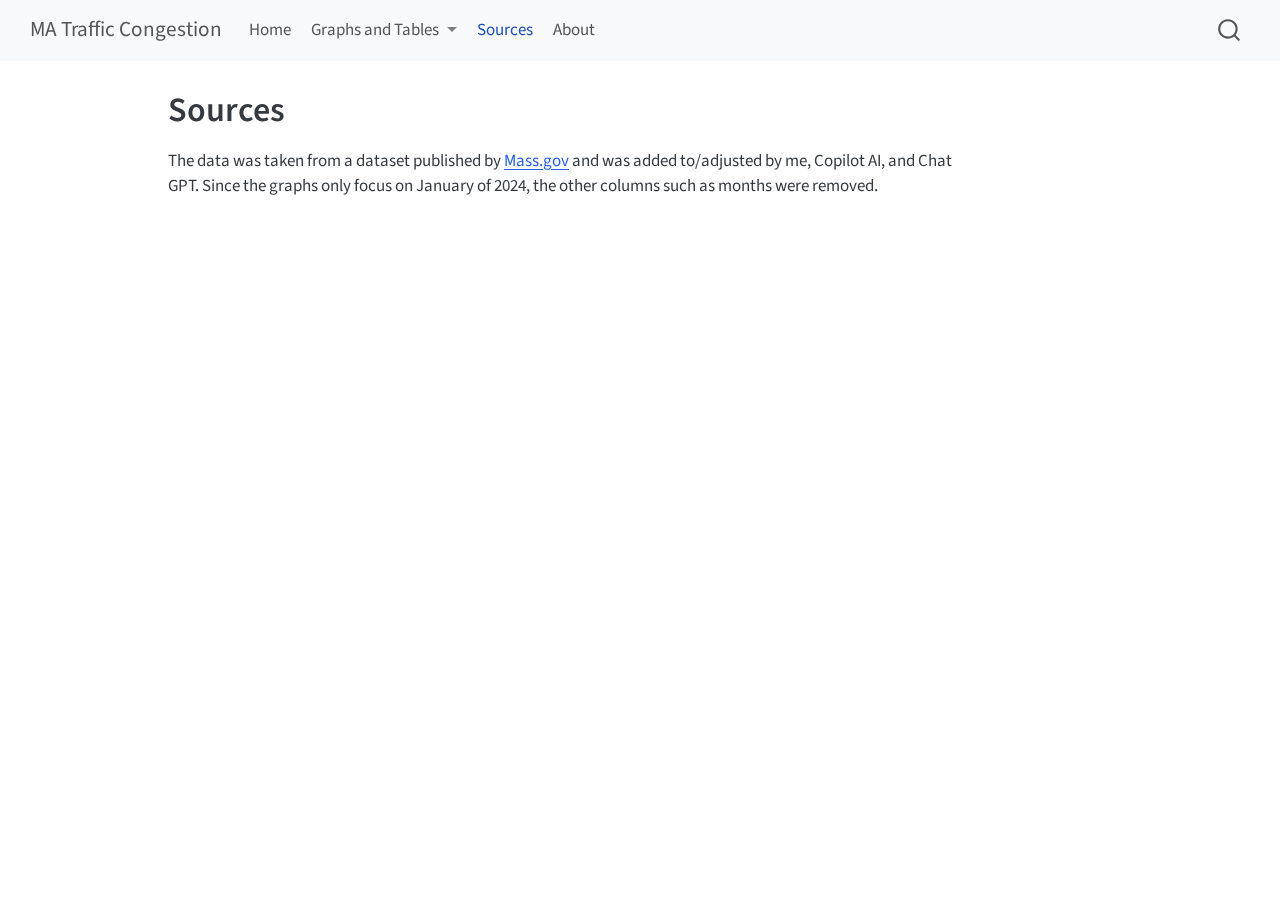
<file: sources.html>
<!DOCTYPE html>
<html xmlns="http://www.w3.org/1999/xhtml" lang="en" xml:lang="en"><head>

<meta charset="utf-8">
<meta name="generator" content="quarto-1.7.31">

<meta name="viewport" content="width=device-width, initial-scale=1.0, user-scalable=yes">


<title>Sources – MA Traffic Congestion</title>
<style>
code{white-space: pre-wrap;}
span.smallcaps{font-variant: small-caps;}
div.columns{display: flex; gap: min(4vw, 1.5em);}
div.column{flex: auto; overflow-x: auto;}
div.hanging-indent{margin-left: 1.5em; text-indent: -1.5em;}
ul.task-list{list-style: none;}
ul.task-list li input[type="checkbox"] {
  width: 0.8em;
  margin: 0 0.8em 0.2em -1em; /* quarto-specific, see https://github.com/quarto-dev/quarto-cli/issues/4556 */ 
  vertical-align: middle;
}
</style>


<script src="site_libs/quarto-nav/quarto-nav.js"></script>
<script src="site_libs/quarto-nav/headroom.min.js"></script>
<script src="site_libs/clipboard/clipboard.min.js"></script>
<script src="site_libs/quarto-search/autocomplete.umd.js"></script>
<script src="site_libs/quarto-search/fuse.min.js"></script>
<script src="site_libs/quarto-search/quarto-search.js"></script>
<meta name="quarto:offset" content="./">
<script src="site_libs/quarto-html/quarto.js" type="module"></script>
<script src="site_libs/quarto-html/tabsets/tabsets.js" type="module"></script>
<script src="site_libs/quarto-html/popper.min.js"></script>
<script src="site_libs/quarto-html/tippy.umd.min.js"></script>
<script src="site_libs/quarto-html/anchor.min.js"></script>
<link href="site_libs/quarto-html/tippy.css" rel="stylesheet">
<link href="site_libs/quarto-html/quarto-syntax-highlighting-e1a5c8363afafaef2c763b6775fbf3ca.css" rel="stylesheet" id="quarto-text-highlighting-styles">
<script src="site_libs/bootstrap/bootstrap.min.js"></script>
<link href="site_libs/bootstrap/bootstrap-icons.css" rel="stylesheet">
<link href="site_libs/bootstrap/bootstrap-dfb324f25d9b1687192fa8be62ac8f9c.min.css" rel="stylesheet" append-hash="true" id="quarto-bootstrap" data-mode="light">
<script id="quarto-search-options" type="application/json">{
  "location": "navbar",
  "copy-button": false,
  "collapse-after": 3,
  "panel-placement": "end",
  "type": "overlay",
  "limit": 50,
  "keyboard-shortcut": [
    "f",
    "/",
    "s"
  ],
  "show-item-context": false,
  "language": {
    "search-no-results-text": "No results",
    "search-matching-documents-text": "matching documents",
    "search-copy-link-title": "Copy link to search",
    "search-hide-matches-text": "Hide additional matches",
    "search-more-match-text": "more match in this document",
    "search-more-matches-text": "more matches in this document",
    "search-clear-button-title": "Clear",
    "search-text-placeholder": "",
    "search-detached-cancel-button-title": "Cancel",
    "search-submit-button-title": "Submit",
    "search-label": "Search"
  }
}</script>


<link rel="stylesheet" href="styles.css">
</head>

<body class="nav-fixed quarto-light">

<div id="quarto-search-results"></div>
  <header id="quarto-header" class="headroom fixed-top">
    <nav class="navbar navbar-expand-lg " data-bs-theme="dark">
      <div class="navbar-container container-fluid">
      <div class="navbar-brand-container mx-auto">
    <a class="navbar-brand" href="./index.html">
    <span class="navbar-title">MA Traffic Congestion</span>
    </a>
  </div>
            <div id="quarto-search" class="" title="Search"></div>
          <button class="navbar-toggler" type="button" data-bs-toggle="collapse" data-bs-target="#navbarCollapse" aria-controls="navbarCollapse" role="menu" aria-expanded="false" aria-label="Toggle navigation" onclick="if (window.quartoToggleHeadroom) { window.quartoToggleHeadroom(); }">
  <span class="navbar-toggler-icon"></span>
</button>
          <div class="collapse navbar-collapse" id="navbarCollapse">
            <ul class="navbar-nav navbar-nav-scroll me-auto">
  <li class="nav-item">
    <a class="nav-link" href="./index.html"> 
<span class="menu-text">Home</span></a>
  </li>  
  <li class="nav-item dropdown ">
    <a class="nav-link dropdown-toggle" href="#" id="nav-menu-graphs-and-tables" role="link" data-bs-toggle="dropdown" aria-expanded="false">
 <span class="menu-text">Graphs and Tables</span>
    </a>
    <ul class="dropdown-menu" aria-labelledby="nav-menu-graphs-and-tables">    
        <li>
    <a class="dropdown-item" href="./congestion-plot.html">
 <span class="dropdown-text">Jan 2024 Congestion Graph</span></a>
  </li>  
        <li>
    <a class="dropdown-item" href="./congestion-plot-2020.html">
 <span class="dropdown-text">Jan 2020 Congestion Graph</span></a>
  </li>  
        <li>
    <a class="dropdown-item" href="./population-plot-census.html">
 <span class="dropdown-text">Population Graph</span></a>
  </li>  
        <li>
    <a class="dropdown-item" href="./data-table.html">
 <span class="dropdown-text">Table</span></a>
  </li>  
    </ul>
  </li>
  <li class="nav-item">
    <a class="nav-link active" href="./sources.html" aria-current="page"> 
<span class="menu-text">Sources</span></a>
  </li>  
  <li class="nav-item">
    <a class="nav-link" href="./about.html"> 
<span class="menu-text">About</span></a>
  </li>  
</ul>
          </div> <!-- /navcollapse -->
            <div class="quarto-navbar-tools">
</div>
      </div> <!-- /container-fluid -->
    </nav>
</header>
<!-- content -->
<div id="quarto-content" class="quarto-container page-columns page-rows-contents page-layout-article page-navbar">
<!-- sidebar -->
<!-- margin-sidebar -->
    <div id="quarto-margin-sidebar" class="sidebar margin-sidebar zindex-bottom">
        
    </div>
<!-- main -->
<main class="content" id="quarto-document-content">

<header id="title-block-header" class="quarto-title-block default">
<div class="quarto-title">
<h1 class="title">Sources</h1>
</div>



<div class="quarto-title-meta">

    
  
    
  </div>
  


</header>


<p>The data was taken from a dataset published by <a href="https://www.mass.gov/traffic-volume-and-classification-in-massachusetts?_gl=1*x4zy9j*_ga*MjM0Mjk4NzExLjE3NTE1NzY1ODU.*_ga_MCLPEGW7WM*czE3NTE1NzcxMTgkbzEkZzEkdDE3NTE1NzcyMjEkajYwJGwwJGgw">Mass.gov</a> and was added to/adjusted by me, Copilot AI, and Chat GPT. Since the graphs only focus on January of 2024, the other columns such as months were removed.</p>



</main> <!-- /main -->
<script id="quarto-html-after-body" type="application/javascript">
  window.document.addEventListener("DOMContentLoaded", function (event) {
    const icon = "";
    const anchorJS = new window.AnchorJS();
    anchorJS.options = {
      placement: 'right',
      icon: icon
    };
    anchorJS.add('.anchored');
    const isCodeAnnotation = (el) => {
      for (const clz of el.classList) {
        if (clz.startsWith('code-annotation-')) {                     
          return true;
        }
      }
      return false;
    }
    const onCopySuccess = function(e) {
      // button target
      const button = e.trigger;
      // don't keep focus
      button.blur();
      // flash "checked"
      button.classList.add('code-copy-button-checked');
      var currentTitle = button.getAttribute("title");
      button.setAttribute("title", "Copied!");
      let tooltip;
      if (window.bootstrap) {
        button.setAttribute("data-bs-toggle", "tooltip");
        button.setAttribute("data-bs-placement", "left");
        button.setAttribute("data-bs-title", "Copied!");
        tooltip = new bootstrap.Tooltip(button, 
          { trigger: "manual", 
            customClass: "code-copy-button-tooltip",
            offset: [0, -8]});
        tooltip.show();    
      }
      setTimeout(function() {
        if (tooltip) {
          tooltip.hide();
          button.removeAttribute("data-bs-title");
          button.removeAttribute("data-bs-toggle");
          button.removeAttribute("data-bs-placement");
        }
        button.setAttribute("title", currentTitle);
        button.classList.remove('code-copy-button-checked');
      }, 1000);
      // clear code selection
      e.clearSelection();
    }
    const getTextToCopy = function(trigger) {
        const codeEl = trigger.previousElementSibling.cloneNode(true);
        for (const childEl of codeEl.children) {
          if (isCodeAnnotation(childEl)) {
            childEl.remove();
          }
        }
        return codeEl.innerText;
    }
    const clipboard = new window.ClipboardJS('.code-copy-button:not([data-in-quarto-modal])', {
      text: getTextToCopy
    });
    clipboard.on('success', onCopySuccess);
    if (window.document.getElementById('quarto-embedded-source-code-modal')) {
      const clipboardModal = new window.ClipboardJS('.code-copy-button[data-in-quarto-modal]', {
        text: getTextToCopy,
        container: window.document.getElementById('quarto-embedded-source-code-modal')
      });
      clipboardModal.on('success', onCopySuccess);
    }
      var localhostRegex = new RegExp(/^(?:http|https):\/\/localhost\:?[0-9]*\//);
      var mailtoRegex = new RegExp(/^mailto:/);
        var filterRegex = new RegExp("https:\/\/SmartSilver5294\.github\.io\/Traffic-Congestion-In-Massachusetts\/");
      var isInternal = (href) => {
          return filterRegex.test(href) || localhostRegex.test(href) || mailtoRegex.test(href);
      }
      // Inspect non-navigation links and adorn them if external
     var links = window.document.querySelectorAll('a[href]:not(.nav-link):not(.navbar-brand):not(.toc-action):not(.sidebar-link):not(.sidebar-item-toggle):not(.pagination-link):not(.no-external):not([aria-hidden]):not(.dropdown-item):not(.quarto-navigation-tool):not(.about-link)');
      for (var i=0; i<links.length; i++) {
        const link = links[i];
        if (!isInternal(link.href)) {
          // undo the damage that might have been done by quarto-nav.js in the case of
          // links that we want to consider external
          if (link.dataset.originalHref !== undefined) {
            link.href = link.dataset.originalHref;
          }
        }
      }
    function tippyHover(el, contentFn, onTriggerFn, onUntriggerFn) {
      const config = {
        allowHTML: true,
        maxWidth: 500,
        delay: 100,
        arrow: false,
        appendTo: function(el) {
            return el.parentElement;
        },
        interactive: true,
        interactiveBorder: 10,
        theme: 'quarto',
        placement: 'bottom-start',
      };
      if (contentFn) {
        config.content = contentFn;
      }
      if (onTriggerFn) {
        config.onTrigger = onTriggerFn;
      }
      if (onUntriggerFn) {
        config.onUntrigger = onUntriggerFn;
      }
      window.tippy(el, config); 
    }
    const noterefs = window.document.querySelectorAll('a[role="doc-noteref"]');
    for (var i=0; i<noterefs.length; i++) {
      const ref = noterefs[i];
      tippyHover(ref, function() {
        // use id or data attribute instead here
        let href = ref.getAttribute('data-footnote-href') || ref.getAttribute('href');
        try { href = new URL(href).hash; } catch {}
        const id = href.replace(/^#\/?/, "");
        const note = window.document.getElementById(id);
        if (note) {
          return note.innerHTML;
        } else {
          return "";
        }
      });
    }
    const xrefs = window.document.querySelectorAll('a.quarto-xref');
    const processXRef = (id, note) => {
      // Strip column container classes
      const stripColumnClz = (el) => {
        el.classList.remove("page-full", "page-columns");
        if (el.children) {
          for (const child of el.children) {
            stripColumnClz(child);
          }
        }
      }
      stripColumnClz(note)
      if (id === null || id.startsWith('sec-')) {
        // Special case sections, only their first couple elements
        const container = document.createElement("div");
        if (note.children && note.children.length > 2) {
          container.appendChild(note.children[0].cloneNode(true));
          for (let i = 1; i < note.children.length; i++) {
            const child = note.children[i];
            if (child.tagName === "P" && child.innerText === "") {
              continue;
            } else {
              container.appendChild(child.cloneNode(true));
              break;
            }
          }
          if (window.Quarto?.typesetMath) {
            window.Quarto.typesetMath(container);
          }
          return container.innerHTML
        } else {
          if (window.Quarto?.typesetMath) {
            window.Quarto.typesetMath(note);
          }
          return note.innerHTML;
        }
      } else {
        // Remove any anchor links if they are present
        const anchorLink = note.querySelector('a.anchorjs-link');
        if (anchorLink) {
          anchorLink.remove();
        }
        if (window.Quarto?.typesetMath) {
          window.Quarto.typesetMath(note);
        }
        if (note.classList.contains("callout")) {
          return note.outerHTML;
        } else {
          return note.innerHTML;
        }
      }
    }
    for (var i=0; i<xrefs.length; i++) {
      const xref = xrefs[i];
      tippyHover(xref, undefined, function(instance) {
        instance.disable();
        let url = xref.getAttribute('href');
        let hash = undefined; 
        if (url.startsWith('#')) {
          hash = url;
        } else {
          try { hash = new URL(url).hash; } catch {}
        }
        if (hash) {
          const id = hash.replace(/^#\/?/, "");
          const note = window.document.getElementById(id);
          if (note !== null) {
            try {
              const html = processXRef(id, note.cloneNode(true));
              instance.setContent(html);
            } finally {
              instance.enable();
              instance.show();
            }
          } else {
            // See if we can fetch this
            fetch(url.split('#')[0])
            .then(res => res.text())
            .then(html => {
              const parser = new DOMParser();
              const htmlDoc = parser.parseFromString(html, "text/html");
              const note = htmlDoc.getElementById(id);
              if (note !== null) {
                const html = processXRef(id, note);
                instance.setContent(html);
              } 
            }).finally(() => {
              instance.enable();
              instance.show();
            });
          }
        } else {
          // See if we can fetch a full url (with no hash to target)
          // This is a special case and we should probably do some content thinning / targeting
          fetch(url)
          .then(res => res.text())
          .then(html => {
            const parser = new DOMParser();
            const htmlDoc = parser.parseFromString(html, "text/html");
            const note = htmlDoc.querySelector('main.content');
            if (note !== null) {
              // This should only happen for chapter cross references
              // (since there is no id in the URL)
              // remove the first header
              if (note.children.length > 0 && note.children[0].tagName === "HEADER") {
                note.children[0].remove();
              }
              const html = processXRef(null, note);
              instance.setContent(html);
            } 
          }).finally(() => {
            instance.enable();
            instance.show();
          });
        }
      }, function(instance) {
      });
    }
        let selectedAnnoteEl;
        const selectorForAnnotation = ( cell, annotation) => {
          let cellAttr = 'data-code-cell="' + cell + '"';
          let lineAttr = 'data-code-annotation="' +  annotation + '"';
          const selector = 'span[' + cellAttr + '][' + lineAttr + ']';
          return selector;
        }
        const selectCodeLines = (annoteEl) => {
          const doc = window.document;
          const targetCell = annoteEl.getAttribute("data-target-cell");
          const targetAnnotation = annoteEl.getAttribute("data-target-annotation");
          const annoteSpan = window.document.querySelector(selectorForAnnotation(targetCell, targetAnnotation));
          const lines = annoteSpan.getAttribute("data-code-lines").split(",");
          const lineIds = lines.map((line) => {
            return targetCell + "-" + line;
          })
          let top = null;
          let height = null;
          let parent = null;
          if (lineIds.length > 0) {
              //compute the position of the single el (top and bottom and make a div)
              const el = window.document.getElementById(lineIds[0]);
              top = el.offsetTop;
              height = el.offsetHeight;
              parent = el.parentElement.parentElement;
            if (lineIds.length > 1) {
              const lastEl = window.document.getElementById(lineIds[lineIds.length - 1]);
              const bottom = lastEl.offsetTop + lastEl.offsetHeight;
              height = bottom - top;
            }
            if (top !== null && height !== null && parent !== null) {
              // cook up a div (if necessary) and position it 
              let div = window.document.getElementById("code-annotation-line-highlight");
              if (div === null) {
                div = window.document.createElement("div");
                div.setAttribute("id", "code-annotation-line-highlight");
                div.style.position = 'absolute';
                parent.appendChild(div);
              }
              div.style.top = top - 2 + "px";
              div.style.height = height + 4 + "px";
              div.style.left = 0;
              let gutterDiv = window.document.getElementById("code-annotation-line-highlight-gutter");
              if (gutterDiv === null) {
                gutterDiv = window.document.createElement("div");
                gutterDiv.setAttribute("id", "code-annotation-line-highlight-gutter");
                gutterDiv.style.position = 'absolute';
                const codeCell = window.document.getElementById(targetCell);
                const gutter = codeCell.querySelector('.code-annotation-gutter');
                gutter.appendChild(gutterDiv);
              }
              gutterDiv.style.top = top - 2 + "px";
              gutterDiv.style.height = height + 4 + "px";
            }
            selectedAnnoteEl = annoteEl;
          }
        };
        const unselectCodeLines = () => {
          const elementsIds = ["code-annotation-line-highlight", "code-annotation-line-highlight-gutter"];
          elementsIds.forEach((elId) => {
            const div = window.document.getElementById(elId);
            if (div) {
              div.remove();
            }
          });
          selectedAnnoteEl = undefined;
        };
          // Handle positioning of the toggle
      window.addEventListener(
        "resize",
        throttle(() => {
          elRect = undefined;
          if (selectedAnnoteEl) {
            selectCodeLines(selectedAnnoteEl);
          }
        }, 10)
      );
      function throttle(fn, ms) {
      let throttle = false;
      let timer;
        return (...args) => {
          if(!throttle) { // first call gets through
              fn.apply(this, args);
              throttle = true;
          } else { // all the others get throttled
              if(timer) clearTimeout(timer); // cancel #2
              timer = setTimeout(() => {
                fn.apply(this, args);
                timer = throttle = false;
              }, ms);
          }
        };
      }
        // Attach click handler to the DT
        const annoteDls = window.document.querySelectorAll('dt[data-target-cell]');
        for (const annoteDlNode of annoteDls) {
          annoteDlNode.addEventListener('click', (event) => {
            const clickedEl = event.target;
            if (clickedEl !== selectedAnnoteEl) {
              unselectCodeLines();
              const activeEl = window.document.querySelector('dt[data-target-cell].code-annotation-active');
              if (activeEl) {
                activeEl.classList.remove('code-annotation-active');
              }
              selectCodeLines(clickedEl);
              clickedEl.classList.add('code-annotation-active');
            } else {
              // Unselect the line
              unselectCodeLines();
              clickedEl.classList.remove('code-annotation-active');
            }
          });
        }
    const findCites = (el) => {
      const parentEl = el.parentElement;
      if (parentEl) {
        const cites = parentEl.dataset.cites;
        if (cites) {
          return {
            el,
            cites: cites.split(' ')
          };
        } else {
          return findCites(el.parentElement)
        }
      } else {
        return undefined;
      }
    };
    var bibliorefs = window.document.querySelectorAll('a[role="doc-biblioref"]');
    for (var i=0; i<bibliorefs.length; i++) {
      const ref = bibliorefs[i];
      const citeInfo = findCites(ref);
      if (citeInfo) {
        tippyHover(citeInfo.el, function() {
          var popup = window.document.createElement('div');
          citeInfo.cites.forEach(function(cite) {
            var citeDiv = window.document.createElement('div');
            citeDiv.classList.add('hanging-indent');
            citeDiv.classList.add('csl-entry');
            var biblioDiv = window.document.getElementById('ref-' + cite);
            if (biblioDiv) {
              citeDiv.innerHTML = biblioDiv.innerHTML;
            }
            popup.appendChild(citeDiv);
          });
          return popup.innerHTML;
        });
      }
    }
  });
  </script>
</div> <!-- /content -->




</body></html>
</file>
<file: site_libs/quarto-html/tippy.css>
.tippy-box[data-animation=fade][data-state=hidden]{opacity:0}[data-tippy-root]{max-width:calc(100vw - 10px)}.tippy-box{position:relative;background-color:#333;color:#fff;border-radius:4px;font-size:14px;line-height:1.4;white-space:normal;outline:0;transition-property:transform,visibility,opacity}.tippy-box[data-placement^=top]>.tippy-arrow{bottom:0}.tippy-box[data-placement^=top]>.tippy-arrow:before{bottom:-7px;left:0;border-width:8px 8px 0;border-top-color:initial;transform-origin:center top}.tippy-box[data-placement^=bottom]>.tippy-arrow{top:0}.tippy-box[data-placement^=bottom]>.tippy-arrow:before{top:-7px;left:0;border-width:0 8px 8px;border-bottom-color:initial;transform-origin:center bottom}.tippy-box[data-placement^=left]>.tippy-arrow{right:0}.tippy-box[data-placement^=left]>.tippy-arrow:before{border-width:8px 0 8px 8px;border-left-color:initial;right:-7px;transform-origin:center left}.tippy-box[data-placement^=right]>.tippy-arrow{left:0}.tippy-box[data-placement^=right]>.tippy-arrow:before{left:-7px;border-width:8px 8px 8px 0;border-right-color:initial;transform-origin:center right}.tippy-box[data-inertia][data-state=visible]{transition-timing-function:cubic-bezier(.54,1.5,.38,1.11)}.tippy-arrow{width:16px;height:16px;color:#333}.tippy-arrow:before{content:"";position:absolute;border-color:transparent;border-style:solid}.tippy-content{position:relative;padding:5px 9px;z-index:1}
</file>
<file: site_libs/quarto-html/quarto-syntax-highlighting-e1a5c8363afafaef2c763b6775fbf3ca.css>
/* quarto syntax highlight colors */
:root {
  --quarto-hl-ot-color: #003B4F;
  --quarto-hl-at-color: #657422;
  --quarto-hl-ss-color: #20794D;
  --quarto-hl-an-color: #5E5E5E;
  --quarto-hl-fu-color: #4758AB;
  --quarto-hl-st-color: #20794D;
  --quarto-hl-cf-color: #003B4F;
  --quarto-hl-op-color: #5E5E5E;
  --quarto-hl-er-color: #AD0000;
  --quarto-hl-bn-color: #AD0000;
  --quarto-hl-al-color: #AD0000;
  --quarto-hl-va-color: #111111;
  --quarto-hl-bu-color: inherit;
  --quarto-hl-ex-color: inherit;
  --quarto-hl-pp-color: #AD0000;
  --quarto-hl-in-color: #5E5E5E;
  --quarto-hl-vs-color: #20794D;
  --quarto-hl-wa-color: #5E5E5E;
  --quarto-hl-do-color: #5E5E5E;
  --quarto-hl-im-color: #00769E;
  --quarto-hl-ch-color: #20794D;
  --quarto-hl-dt-color: #AD0000;
  --quarto-hl-fl-color: #AD0000;
  --quarto-hl-co-color: #5E5E5E;
  --quarto-hl-cv-color: #5E5E5E;
  --quarto-hl-cn-color: #8f5902;
  --quarto-hl-sc-color: #5E5E5E;
  --quarto-hl-dv-color: #AD0000;
  --quarto-hl-kw-color: #003B4F;
}

/* other quarto variables */
:root {
  --quarto-font-monospace: SFMono-Regular, Menlo, Monaco, Consolas, "Liberation Mono", "Courier New", monospace;
}

/* syntax highlight based on Pandoc's rules */
pre > code.sourceCode > span {
  color: #003B4F;
}

code.sourceCode > span {
  color: #003B4F;
}

div.sourceCode,
div.sourceCode pre.sourceCode {
  color: #003B4F;
}

/* Normal */
code span {
  color: #003B4F;
}

/* Alert */
code span.al {
  color: #AD0000;
  font-style: inherit;
}

/* Annotation */
code span.an {
  color: #5E5E5E;
  font-style: inherit;
}

/* Attribute */
code span.at {
  color: #657422;
  font-style: inherit;
}

/* BaseN */
code span.bn {
  color: #AD0000;
  font-style: inherit;
}

/* BuiltIn */
code span.bu {
  font-style: inherit;
}

/* ControlFlow */
code span.cf {
  color: #003B4F;
  font-weight: bold;
  font-style: inherit;
}

/* Char */
code span.ch {
  color: #20794D;
  font-style: inherit;
}

/* Constant */
code span.cn {
  color: #8f5902;
  font-style: inherit;
}

/* Comment */
code span.co {
  color: #5E5E5E;
  font-style: inherit;
}

/* CommentVar */
code span.cv {
  color: #5E5E5E;
  font-style: italic;
}

/* Documentation */
code span.do {
  color: #5E5E5E;
  font-style: italic;
}

/* DataType */
code span.dt {
  color: #AD0000;
  font-style: inherit;
}

/* DecVal */
code span.dv {
  color: #AD0000;
  font-style: inherit;
}

/* Error */
code span.er {
  color: #AD0000;
  font-style: inherit;
}

/* Extension */
code span.ex {
  font-style: inherit;
}

/* Float */
code span.fl {
  color: #AD0000;
  font-style: inherit;
}

/* Function */
code span.fu {
  color: #4758AB;
  font-style: inherit;
}

/* Import */
code span.im {
  color: #00769E;
  font-style: inherit;
}

/* Information */
code span.in {
  color: #5E5E5E;
  font-style: inherit;
}

/* Keyword */
code span.kw {
  color: #003B4F;
  font-weight: bold;
  font-style: inherit;
}

/* Operator */
code span.op {
  color: #5E5E5E;
  font-style: inherit;
}

/* Other */
code span.ot {
  color: #003B4F;
  font-style: inherit;
}

/* Preprocessor */
code span.pp {
  color: #AD0000;
  font-style: inherit;
}

/* SpecialChar */
code span.sc {
  color: #5E5E5E;
  font-style: inherit;
}

/* SpecialString */
code span.ss {
  color: #20794D;
  font-style: inherit;
}

/* String */
code span.st {
  color: #20794D;
  font-style: inherit;
}

/* Variable */
code span.va {
  color: #111111;
  font-style: inherit;
}

/* VerbatimString */
code span.vs {
  color: #20794D;
  font-style: inherit;
}

/* Warning */
code span.wa {
  color: #5E5E5E;
  font-style: italic;
}

.prevent-inlining {
  content: "</";
}

/*# sourceMappingURL=c735b2cac6c846c1abc72f5ce1520814.css.map */
</file>
<file: styles.css>
/* css styles */
</file>
<file: site_libs/lightable-0.0.1/lightable.css>
/*!
 * lightable v0.0.1
 * Copyright 2020 Hao Zhu
 * Licensed under MIT (https://github.com/haozhu233/kableExtra/blob/master/LICENSE)
 */

.lightable-minimal {
  border-collapse: separate;
  border-spacing: 16px 1px;
  width: 100%;
  margin-bottom: 10px;
}

.lightable-minimal td {
  margin-left: 5px;
  margin-right: 5px;
}

.lightable-minimal th {
  margin-left: 5px;
  margin-right: 5px;
}

.lightable-minimal thead tr:last-child th {
  border-bottom: 2px solid #00000050;
  empty-cells: hide;

}

.lightable-minimal tbody tr:first-child td {
  padding-top: 0.5em;
}

.lightable-minimal.lightable-hover tbody tr:hover {
  background-color: #f5f5f5;
}

.lightable-minimal.lightable-striped tbody tr:nth-child(even) {
  background-color: #f5f5f5;
}

.lightable-classic {
  border-top: 0.16em solid #111111;
  border-bottom: 0.16em solid #111111;
  width: 100%;
  margin-bottom: 10px;
  margin: 10px 5px;
}

.lightable-classic tfoot tr td {
  border: 0;
}

.lightable-classic tfoot tr:first-child td {
  border-top: 0.14em solid #111111;
}

.lightable-classic caption {
  color: #222222;
}

.lightable-classic td {
  padding-left: 5px;
  padding-right: 5px;
  color: #222222;
}

.lightable-classic th {
  padding-left: 5px;
  padding-right: 5px;
  font-weight: normal;
  color: #222222;
}

.lightable-classic thead tr:last-child th {
  border-bottom: 0.10em solid #111111;
}

.lightable-classic.lightable-hover tbody tr:hover {
  background-color: #F9EEC1;
}

.lightable-classic.lightable-striped tbody tr:nth-child(even) {
  background-color: #f5f5f5;
}

.lightable-classic-2 {
  border-top: 3px double #111111;
  border-bottom: 3px double #111111;
  width: 100%;
  margin-bottom: 10px;
}

.lightable-classic-2 tfoot tr td {
  border: 0;
}

.lightable-classic-2 tfoot tr:first-child td {
  border-top: 3px double #111111;
}

.lightable-classic-2 caption {
  color: #222222;
}

.lightable-classic-2 td {
  padding-left: 5px;
  padding-right: 5px;
  color: #222222;
}

.lightable-classic-2 th {
  padding-left: 5px;
  padding-right: 5px;
  font-weight: normal;
  color: #222222;
}

.lightable-classic-2 tbody tr:last-child td {
  border-bottom: 3px double #111111;
}

.lightable-classic-2 thead tr:last-child th {
  border-bottom: 1px solid #111111;
}

.lightable-classic-2.lightable-hover tbody tr:hover {
  background-color: #F9EEC1;
}

.lightable-classic-2.lightable-striped tbody tr:nth-child(even) {
  background-color: #f5f5f5;
}

.lightable-material {
  min-width: 100%;
  white-space: nowrap;
  table-layout: fixed;
  font-family: Roboto, sans-serif;
  border: 1px solid #EEE;
  border-collapse: collapse;
  margin-bottom: 10px;
}

.lightable-material tfoot tr td {
  border: 0;
}

.lightable-material tfoot tr:first-child td {
  border-top: 1px solid #EEE;
}

.lightable-material th {
  height: 56px;
  padding-left: 16px;
  padding-right: 16px;
}

.lightable-material td {
  height: 52px;
  padding-left: 16px;
  padding-right: 16px;
  border-top: 1px solid #eeeeee;
}

.lightable-material.lightable-hover tbody tr:hover {
  background-color: #f5f5f5;
}

.lightable-material.lightable-striped tbody tr:nth-child(even) {
  background-color: #f5f5f5;
}

.lightable-material.lightable-striped tbody td {
  border: 0;
}

.lightable-material.lightable-striped thead tr:last-child th {
  border-bottom: 1px solid #ddd;
}

.lightable-material-dark {
  min-width: 100%;
  white-space: nowrap;
  table-layout: fixed;
  font-family: Roboto, sans-serif;
  border: 1px solid #FFFFFF12;
  border-collapse: collapse;
  margin-bottom: 10px;
  background-color: #363640;
}

.lightable-material-dark tfoot tr td {
  border: 0;
}

.lightable-material-dark tfoot tr:first-child td {
  border-top: 1px solid #FFFFFF12;
}

.lightable-material-dark th {
  height: 56px;
  padding-left: 16px;
  padding-right: 16px;
  color: #FFFFFF60;
}

.lightable-material-dark td {
  height: 52px;
  padding-left: 16px;
  padding-right: 16px;
  color: #FFFFFF;
  border-top: 1px solid #FFFFFF12;
}

.lightable-material-dark.lightable-hover tbody tr:hover {
  background-color: #FFFFFF12;
}

.lightable-material-dark.lightable-striped tbody tr:nth-child(even) {
  background-color: #FFFFFF12;
}

.lightable-material-dark.lightable-striped tbody td {
  border: 0;
}

.lightable-material-dark.lightable-striped thead tr:last-child th {
  border-bottom: 1px solid #FFFFFF12;
}

.lightable-paper {
  width: 100%;
  margin-bottom: 10px;
  color: #444;
}

.lightable-paper tfoot tr td {
  border: 0;
}

.lightable-paper tfoot tr:first-child td {
  border-top: 1px solid #00000020;
}

.lightable-paper thead tr:last-child th {
  color: #666;
  vertical-align: bottom;
  border-bottom: 1px solid #00000020;
  line-height: 1.15em;
  padding: 10px 5px;
}

.lightable-paper td {
  vertical-align: middle;
  border-bottom: 1px solid #00000010;
  line-height: 1.15em;
  padding: 7px 5px;
}

.lightable-paper.lightable-hover tbody tr:hover {
  background-color: #F9EEC1;
}

.lightable-paper.lightable-striped tbody tr:nth-child(even) {
  background-color: #00000008;
}

.lightable-paper.lightable-striped tbody td {
  border: 0;
}
</file>
